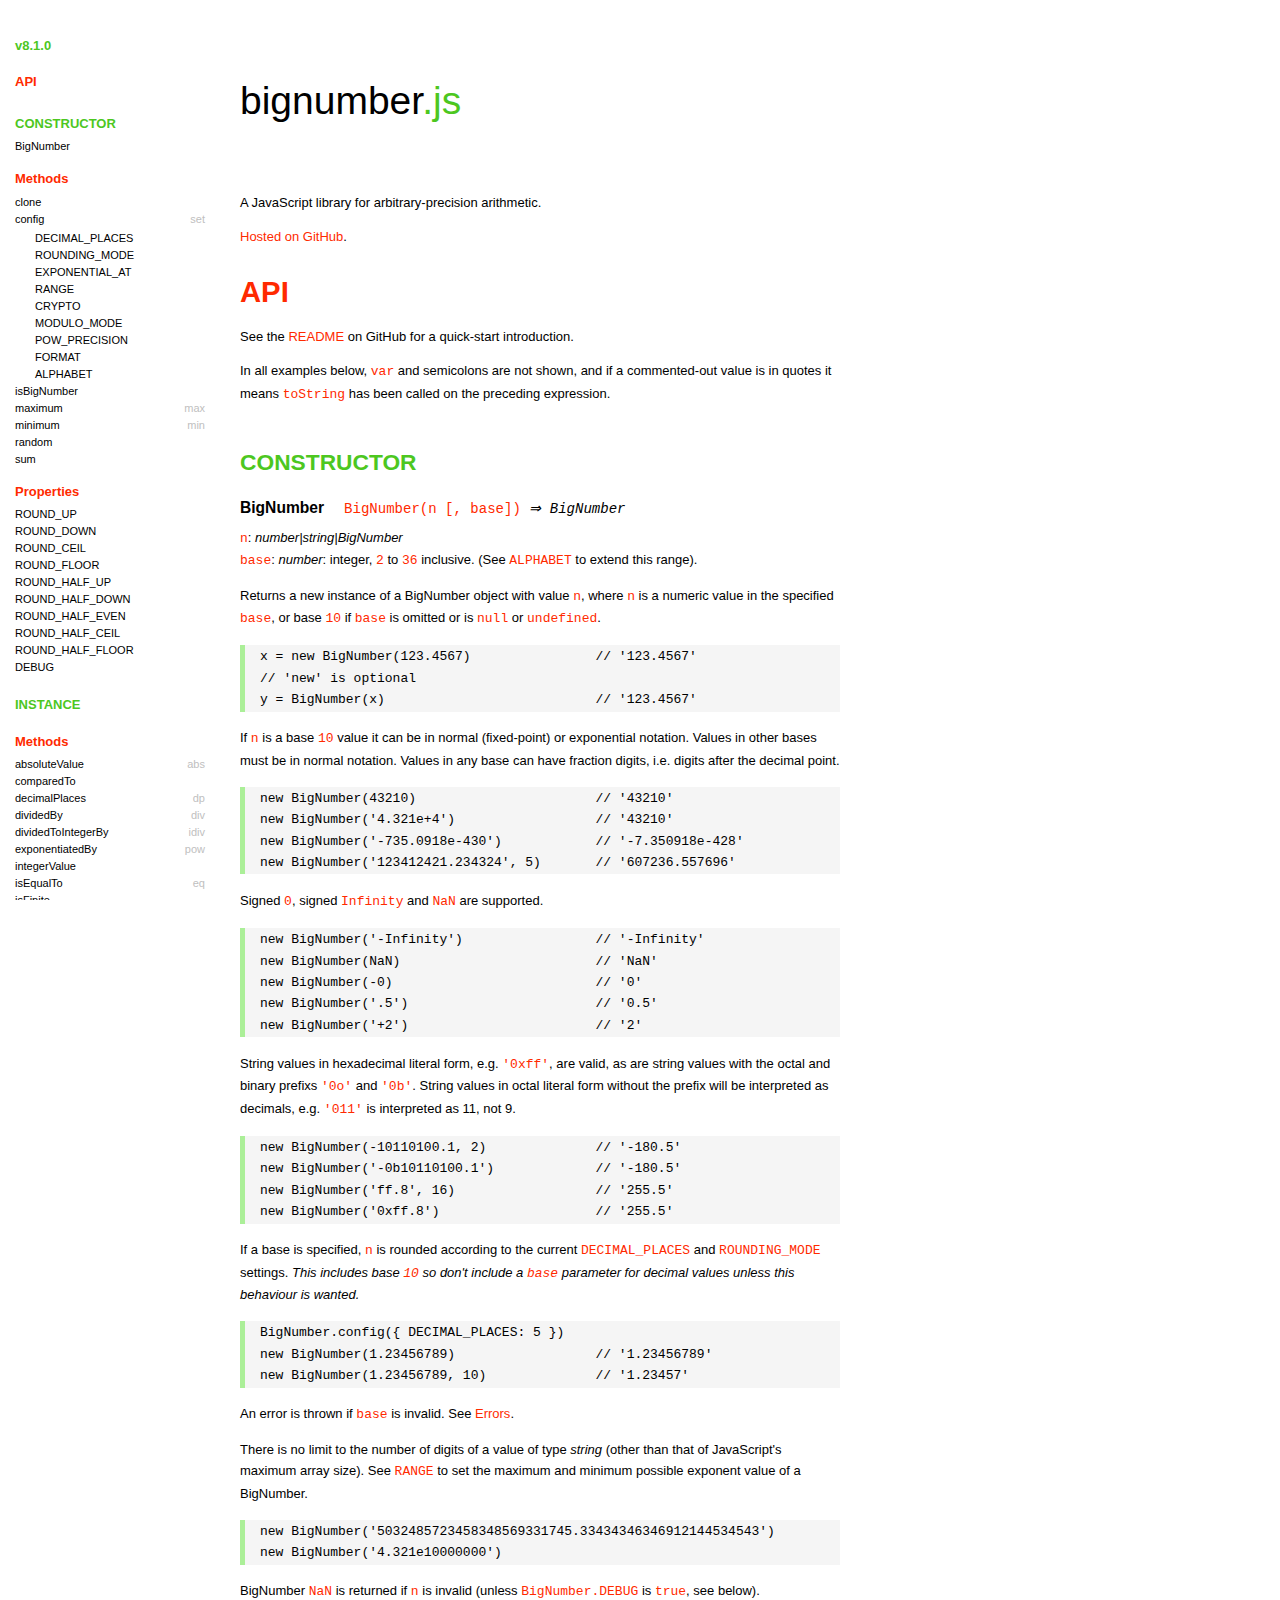
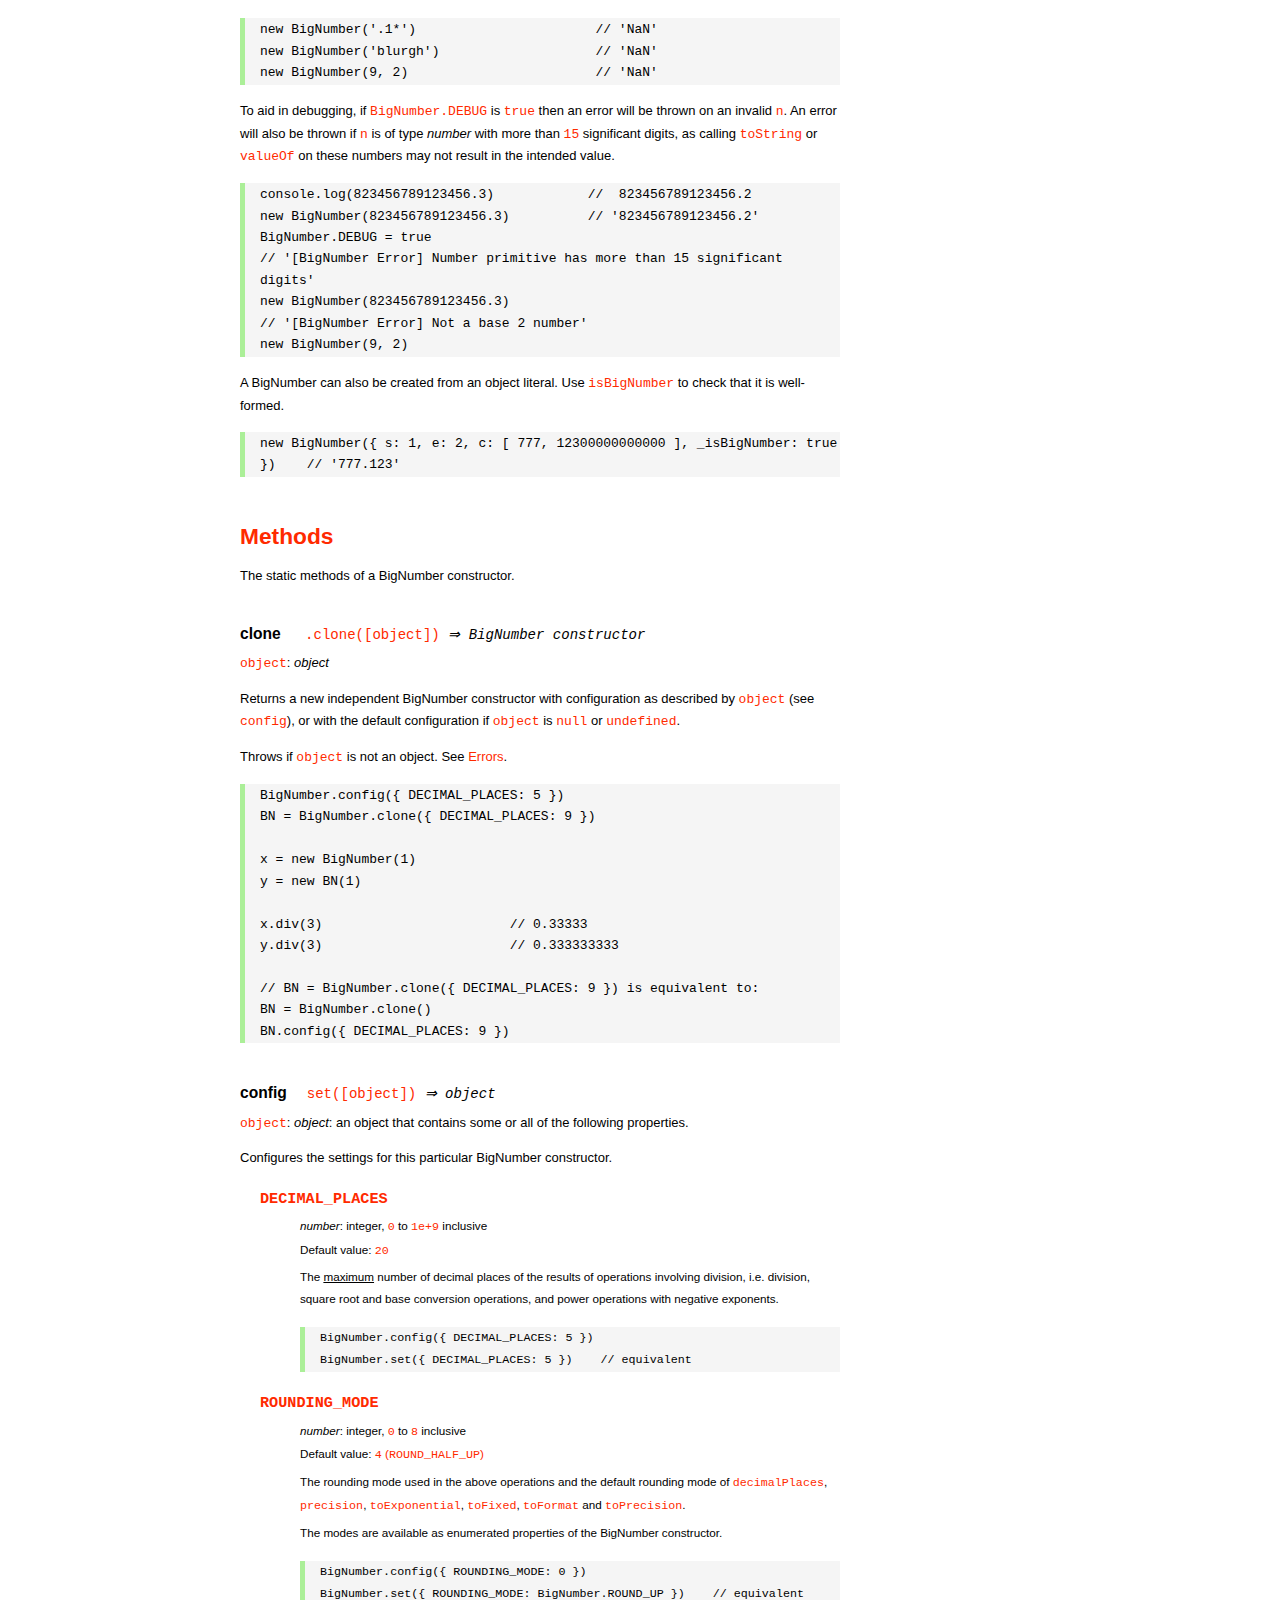
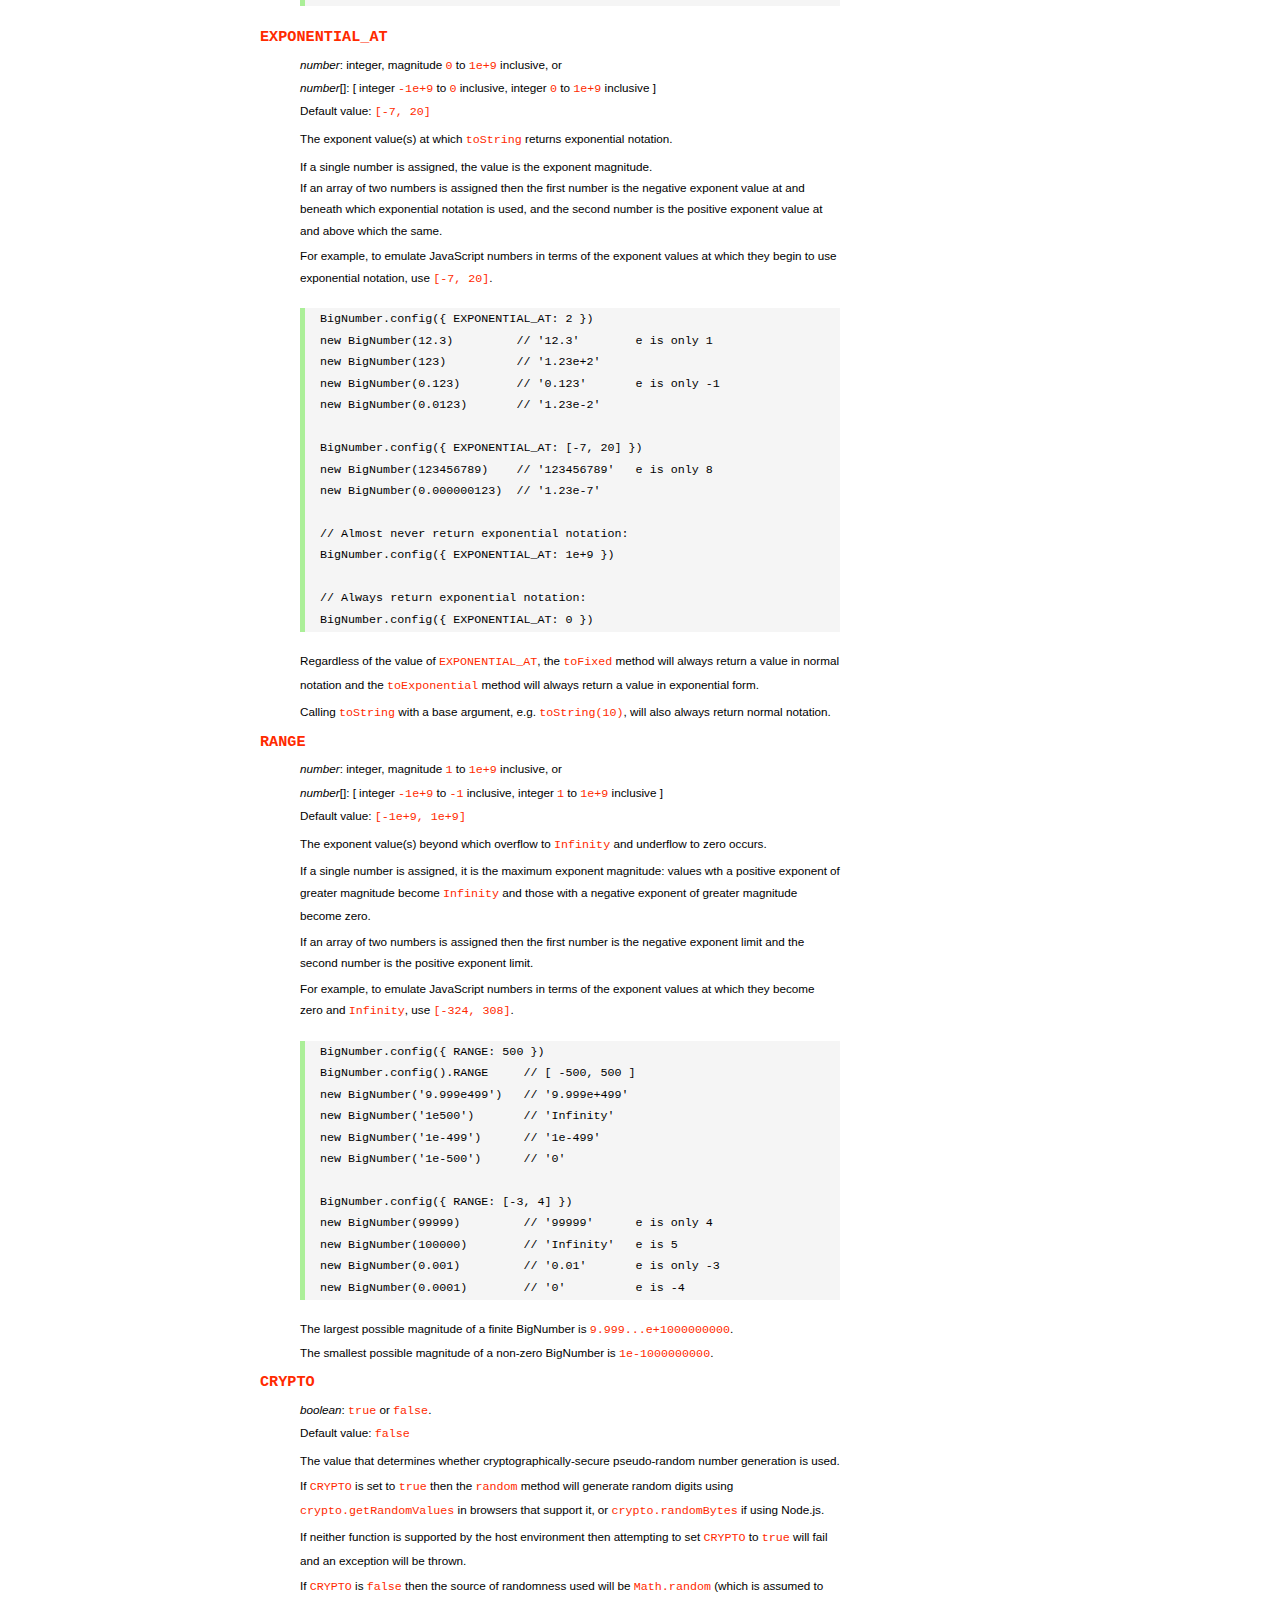
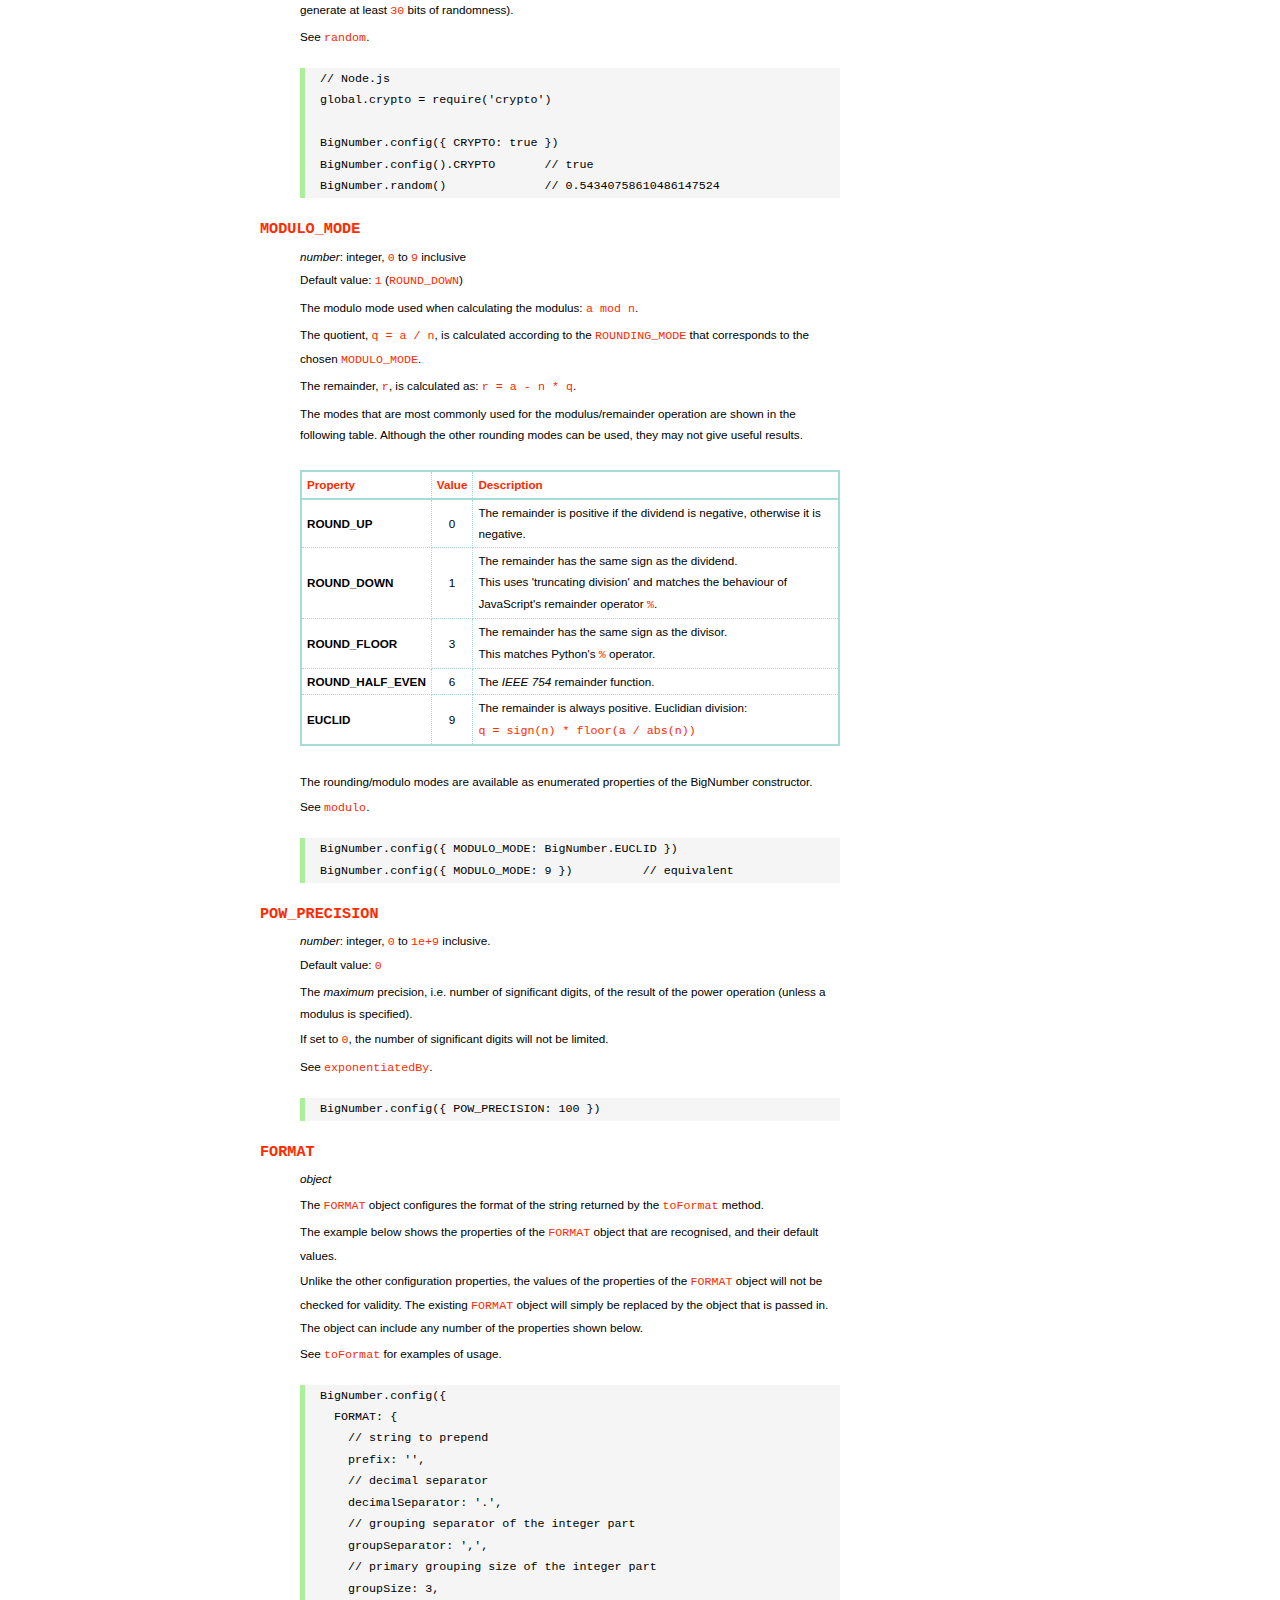
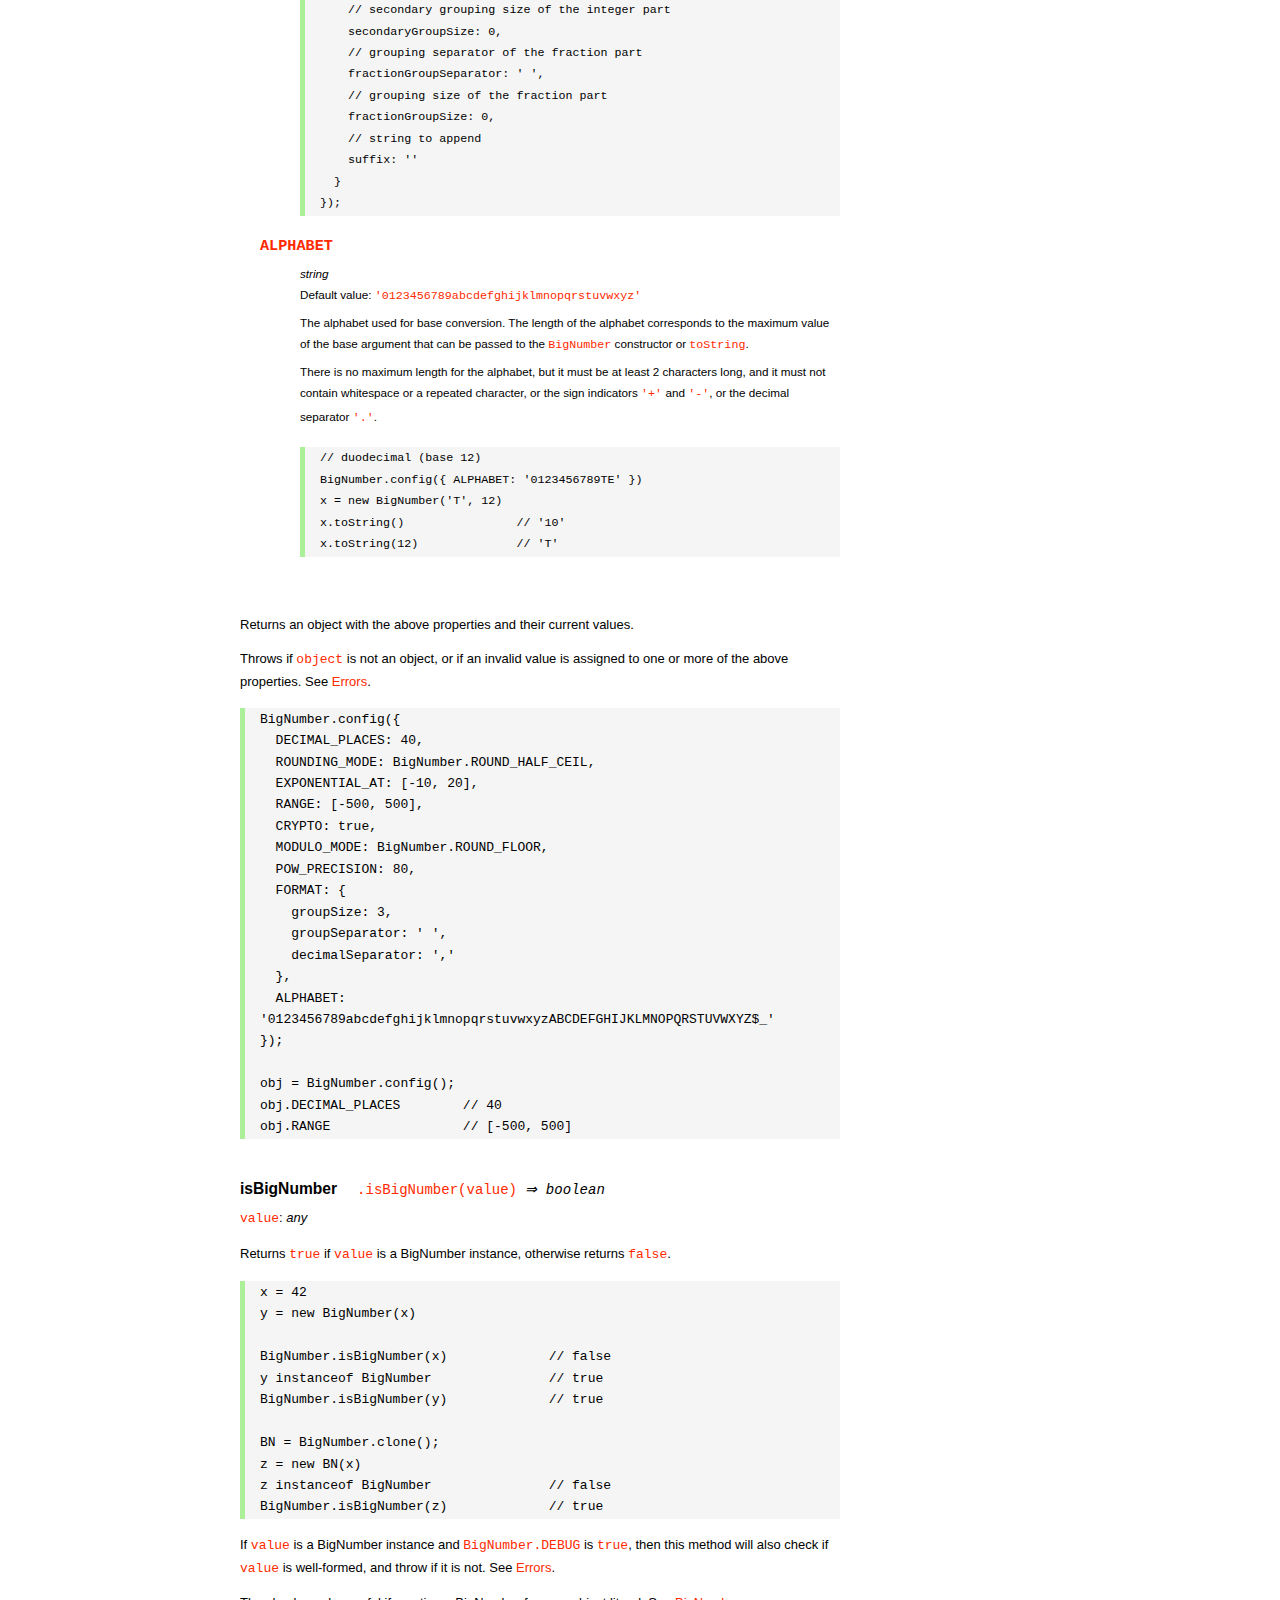
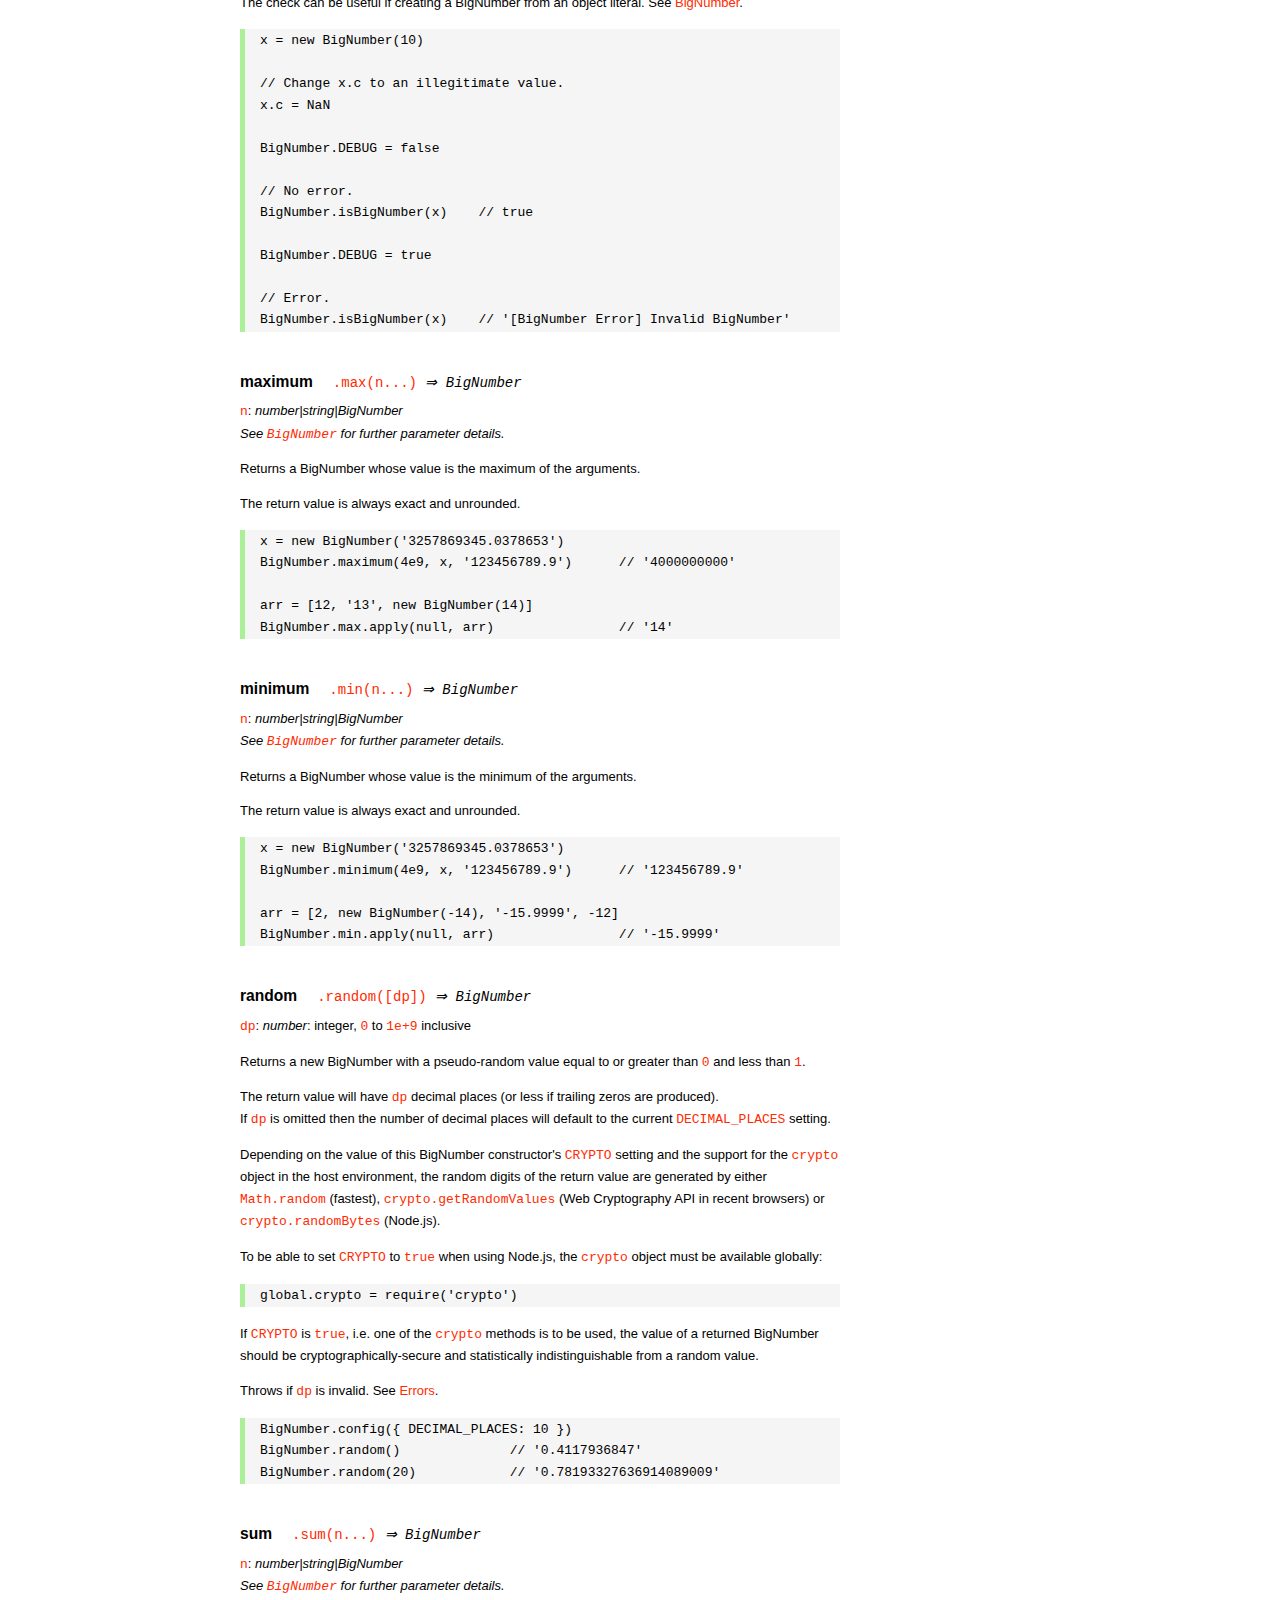
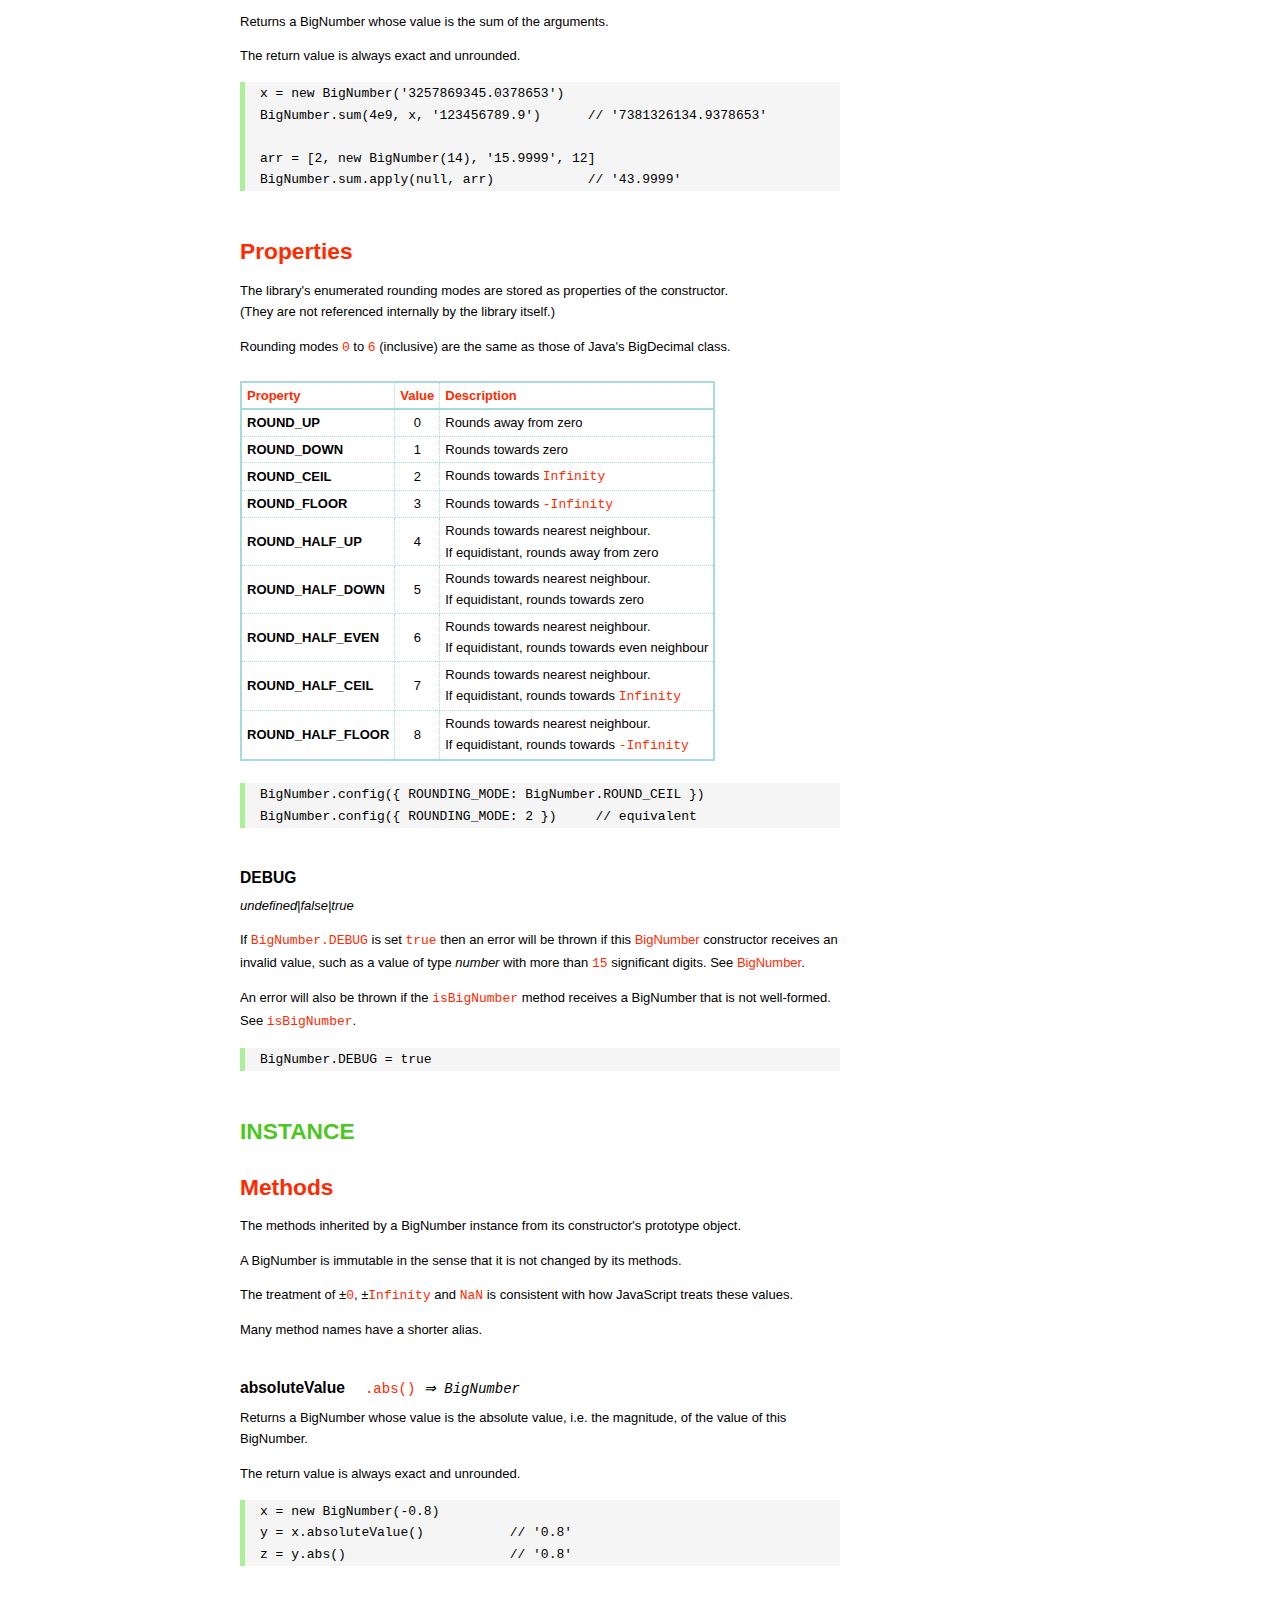
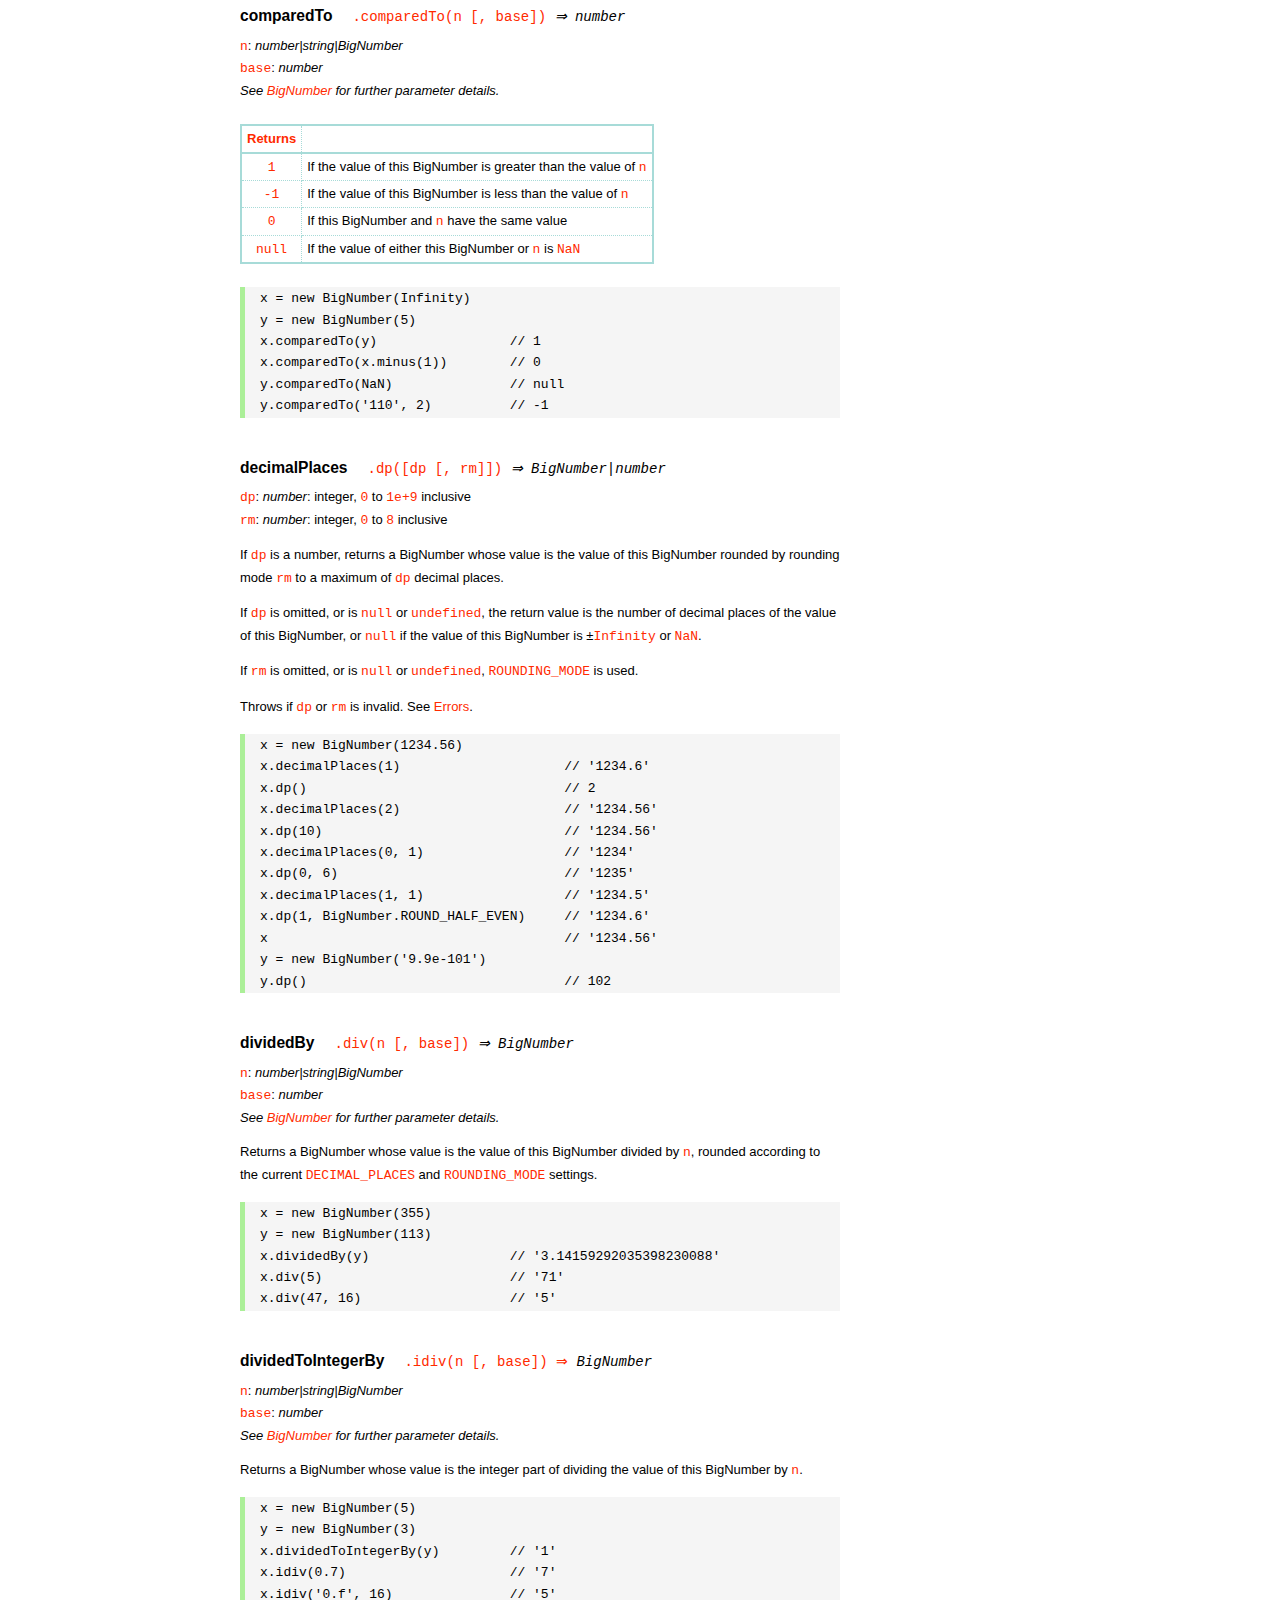
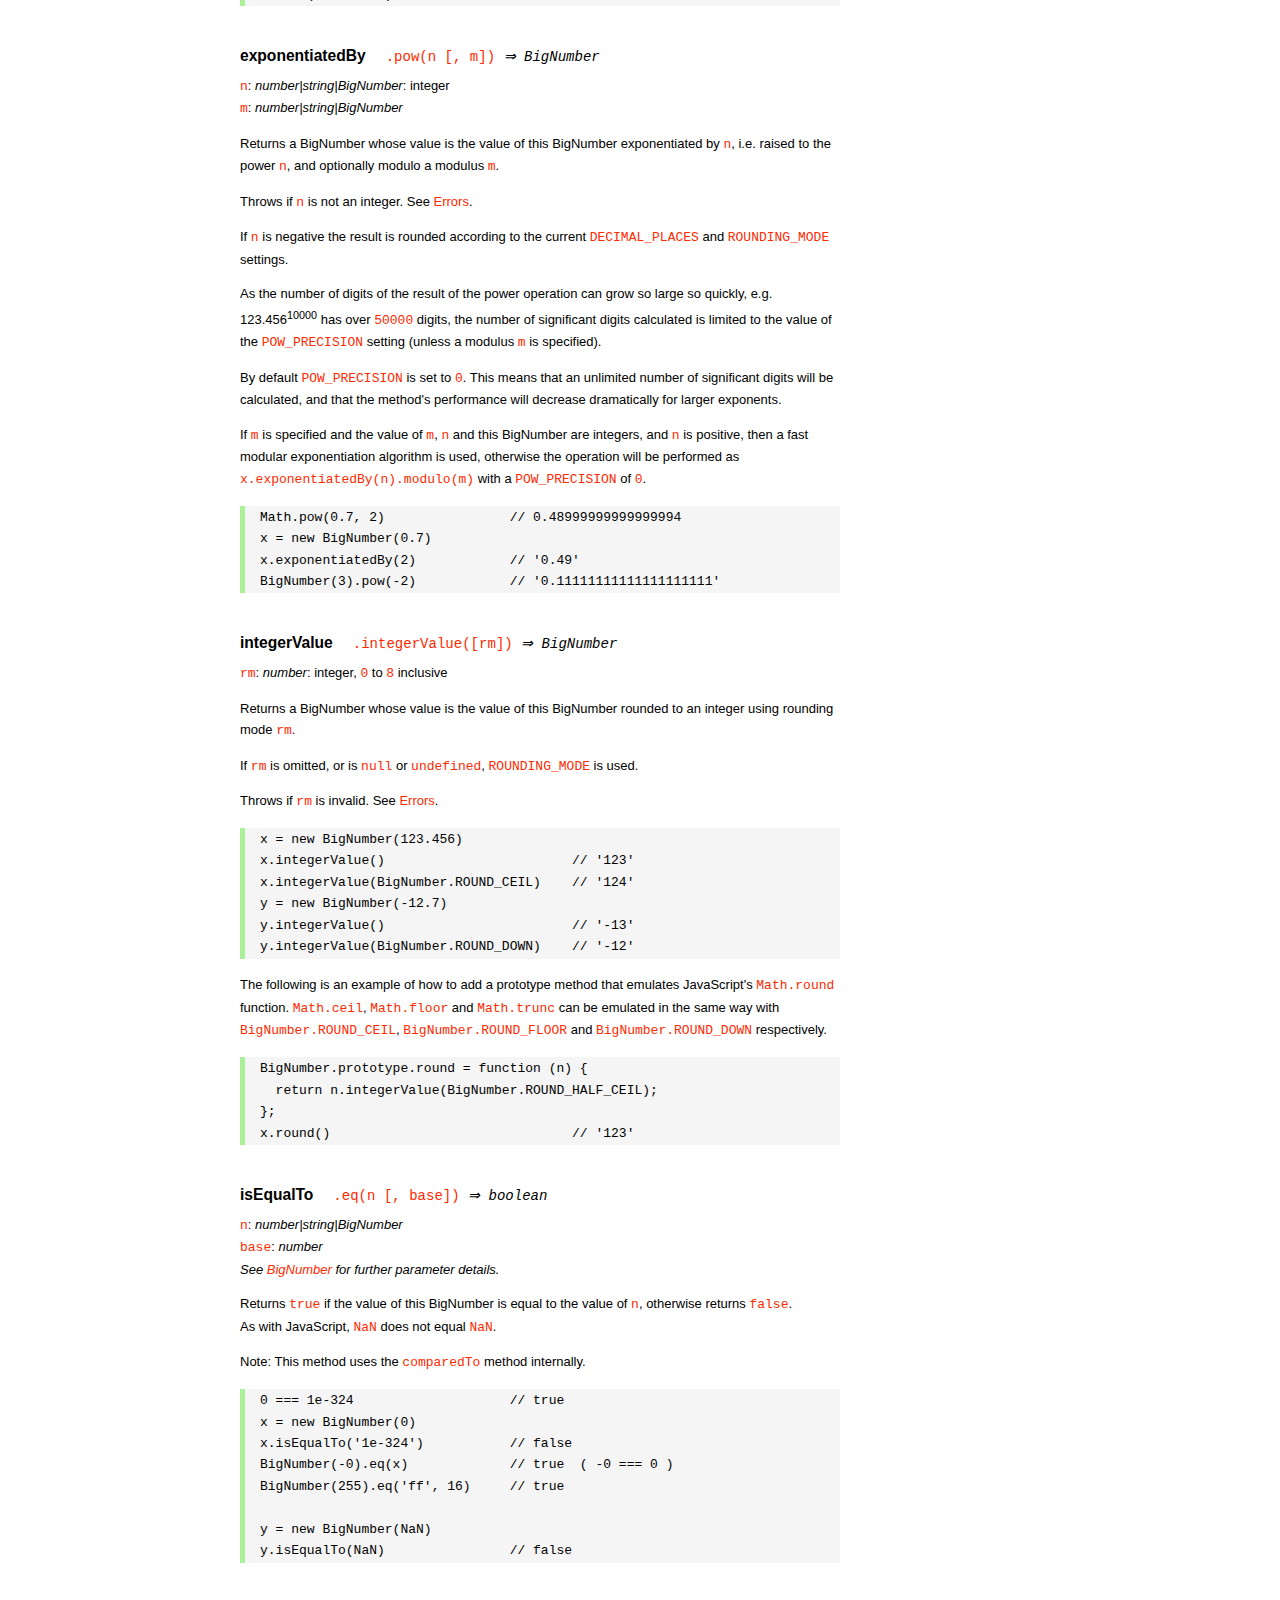
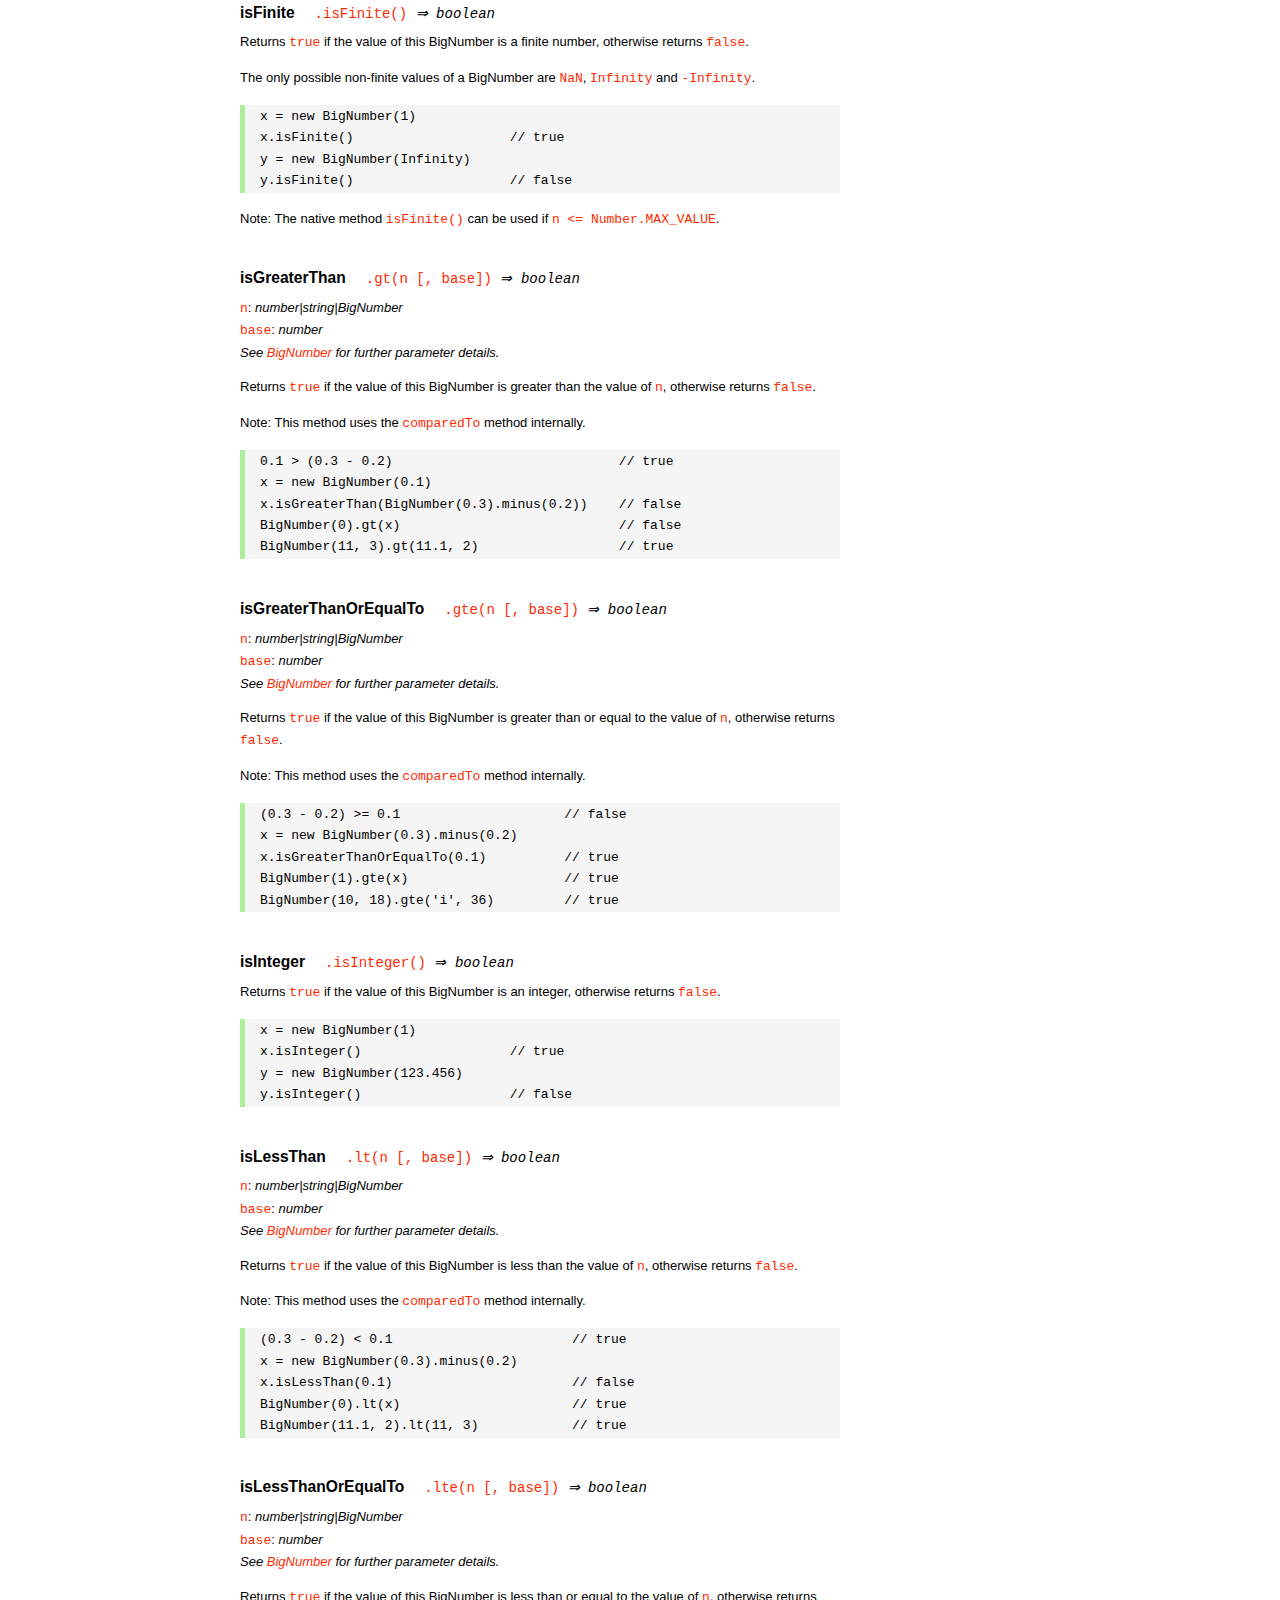
<file: SERWER/node_modules/bignumber.js/doc/API.html>
<!DOCTYPE HTML>
<html>
<head>
<meta charset="utf-8">
<meta http-equiv="X-UA-Compatible" content="IE=edge">
<meta name="Author" content="M Mclaughlin">
<title>bignumber.js API</title>
<style>
html{font-size:100%}
body{background:#fff;font-family:"Helvetica Neue",Helvetica,Arial,sans-serif;font-size:13px;
  line-height:1.65em;min-height:100%;margin:0}
body,i{color:#000}
.nav{background:#fff;position:fixed;top:0;bottom:0;left:0;width:200px;overflow-y:auto;
  padding:15px 0 30px 15px}
div.container{width:600px;margin:50px 0 50px 240px}
p{margin:0 0 1em;width:600px}
pre,ul{margin:1em 0}
h1,h2,h3,h4,h5{margin:0;padding:1.5em 0 0}
h1,h2{padding:.75em 0}
h1{font:400 3em Verdana,sans-serif;color:#000;margin-bottom:1em}
h2{font-size:2.25em;color:#ff2a00}
h3{font-size:1.75em;color:#4dc71f}
h4{font-size:1.75em;color:#ff2a00;padding-bottom:.75em}
h5{font-size:1.2em;margin-bottom:.4em}
h6{font-size:1.1em;margin-bottom:0.8em;padding:0.5em 0}
dd{padding-top:.35em}
dt{padding-top:.5em}
b{font-weight:700}
dt b{font-size:1.3em}
a,a:visited{color:#ff2a00;text-decoration:none}
a:active,a:hover{outline:0;text-decoration:underline}
.nav a,.nav b,.nav a:visited{display:block;color:#ff2a00;font-weight:700; margin-top:15px}
.nav b{color:#4dc71f;margin-top:20px;cursor:default;width:auto}
ul{list-style-type:none;padding:0 0 0 20px}
.nav ul{line-height:14px;padding-left:0;margin:5px 0 0}
.nav ul a,.nav ul a:visited,span{display:inline;color:#000;font-family:Verdana,Geneva,sans-serif;
  font-size:11px;font-weight:400;margin:0}
.inset,ul.inset{margin-left:20px}
.inset{font-size:.9em}
.nav li{width:auto;margin:0 0 3px}
.alias{font-style:italic;margin-left:20px}
table{border-collapse:collapse;border-spacing:0;border:2px solid #a7dbd8;margin:1.75em 0;padding:0}
td,th{text-align:left;margin:0;padding:2px 5px;border:1px dotted #a7dbd8}
th{border-top:2px solid #a7dbd8;border-bottom:2px solid #a7dbd8;color:#ff2a00}
code,pre{font-family:Consolas, monaco, monospace;font-weight:400}
pre{background:#f5f5f5;white-space:pre-wrap;word-wrap:break-word;border-left:5px solid #abef98;
  padding:1px 0 1px 15px;margin:1.2em 0}
code,.nav-title{color:#ff2a00}
.end{margin-bottom:25px}
.centre{text-align:center}
.error-table{font-size:13px;width:100%}
#faq{margin:3em 0 0}
li span{float:right;margin-right:10px;color:#c0c0c0}
#js{font:inherit;color:#4dc71f}
</style>
</head>
<body>

  <div class="nav">

    <b>v8.1.0</b>

	<a class='nav-title' href="#">API</a>

    <b> CONSTRUCTOR </b>
    <ul>
      <li><a href="#bignumber">BigNumber</a></li>
    </ul>

    <a href="#methods">Methods</a>
    <ul>
      <li><a href="#clone">clone</a></li>
      <li><a href="#config" >config</a><span>set</span></li>
      <li>
        <ul class="inset">
          <li><a href="#decimal-places">DECIMAL_PLACES</a></li>
          <li><a href="#rounding-mode" >ROUNDING_MODE</a></li>
          <li><a href="#exponential-at">EXPONENTIAL_AT</a></li>
          <li><a href="#range"         >RANGE</a></li>
          <li><a href="#crypto"        >CRYPTO</a></li>
          <li><a href="#modulo-mode"   >MODULO_MODE</a></li>
          <li><a href="#pow-precision" >POW_PRECISION</a></li>
          <li><a href="#format"        >FORMAT</a></li>
          <li><a href="#alphabet"      >ALPHABET</a></li>
        </ul>
      </li>
      <li><a href="#isBigNumber">isBigNumber</a></li>
      <li><a href="#max"        >maximum</a><span>max</span></li>
      <li><a href="#min"        >minimum</a><span>min</span></li>
      <li><a href="#random"     >random</a></li>
      <li><a href="#sum"        >sum</a></li>
    </ul>

    <a href="#constructor-properties">Properties</a>
    <ul>
      <li><a href="#round-up"        >ROUND_UP</a></li>
      <li><a href="#round-down"      >ROUND_DOWN</a></li>
      <li><a href="#round-ceil"      >ROUND_CEIL</a></li>
      <li><a href="#round-floor"     >ROUND_FLOOR</a></li>
      <li><a href="#round-half-up"   >ROUND_HALF_UP</a></li>
      <li><a href="#round-half-down" >ROUND_HALF_DOWN</a></li>
      <li><a href="#round-half-even" >ROUND_HALF_EVEN</a></li>
      <li><a href="#round-half-ceil" >ROUND_HALF_CEIL</a></li>
      <li><a href="#round-half-floor">ROUND_HALF_FLOOR</a></li>
      <li><a href="#debug"           >DEBUG</a></li>
    </ul>

    <b> INSTANCE </b>

    <a href="#prototype-methods">Methods</a>
    <ul>
      <li><a href="#abs"    >absoluteValue         </a><span>abs</span>  </li>
      <li><a href="#cmp"    >comparedTo            </a>                  </li>
      <li><a href="#dp"     >decimalPlaces         </a><span>dp</span>   </li>
      <li><a href="#div"    >dividedBy             </a><span>div</span>  </li>
      <li><a href="#divInt" >dividedToIntegerBy    </a><span>idiv</span> </li>
      <li><a href="#pow"    >exponentiatedBy       </a><span>pow</span>  </li>
      <li><a href="#int"    >integerValue          </a>                  </li>
      <li><a href="#eq"     >isEqualTo             </a><span>eq</span>   </li>
      <li><a href="#isF"    >isFinite              </a>                  </li>
      <li><a href="#gt"     >isGreaterThan         </a><span>gt</span>   </li>
      <li><a href="#gte"    >isGreaterThanOrEqualTo</a><span>gte</span>  </li>
      <li><a href="#isInt"  >isInteger             </a>                  </li>
      <li><a href="#lt"     >isLessThan            </a><span>lt</span>   </li>
      <li><a href="#lte"    >isLessThanOrEqualTo   </a><span>lte</span>  </li>
      <li><a href="#isNaN"  >isNaN                 </a>                  </li>
      <li><a href="#isNeg"  >isNegative            </a>                  </li>
      <li><a href="#isPos"  >isPositive            </a>                  </li>
      <li><a href="#isZ"    >isZero                </a>                  </li>
      <li><a href="#minus"  >minus                 </a>                  </li>
      <li><a href="#mod"    >modulo                </a><span>mod</span>  </li>
      <li><a href="#times"  >multipliedBy          </a><span>times</span></li>
      <li><a href="#neg"    >negated               </a>                  </li>
      <li><a href="#plus"   >plus                  </a>                  </li>
      <li><a href="#sd"     >precision             </a><span>sd</span>   </li>
      <li><a href="#shift"  >shiftedBy             </a>                  </li>
      <li><a href="#sqrt"   >squareRoot            </a><span>sqrt</span> </li>
      <li><a href="#toE"    >toExponential         </a>                  </li>
      <li><a href="#toFix"  >toFixed               </a>                  </li>
      <li><a href="#toFor"  >toFormat              </a>                  </li>
      <li><a href="#toFr"   >toFraction            </a>                  </li>
      <li><a href="#toJSON" >toJSON                </a>                  </li>
      <li><a href="#toN"    >toNumber              </a>                  </li>
      <li><a href="#toP"    >toPrecision           </a>                  </li>
      <li><a href="#toS"    >toString              </a>                  </li>
      <li><a href="#valueOf">valueOf               </a>                  </li>
    </ul>

    <a href="#instance-properties">Properties</a>
    <ul>
      <li><a href="#coefficient">c: coefficient</a></li>
      <li><a href="#exponent"   >e: exponent</a></li>
      <li><a href="#sign"       >s: sign</a></li>
    </ul>

    <a href="#zero-nan-infinity">Zero, NaN &amp; Infinity</a>
    <a href="#Errors">Errors</a>
    <a href="#type-coercion">Type coercion</a>
    <a class='end' href="#faq">FAQ</a>

  </div>

  <div class="container">

    <h1>bignumber<span id='js'>.js</span></h1>

    <p>A JavaScript library for arbitrary-precision arithmetic.</p>
    <p><a href="https://github.com/MikeMcl/bignumber.js">Hosted on GitHub</a>. </p>

    <h2>API</h2>

    <p>
      See the <a href='https://github.com/MikeMcl/bignumber.js'>README</a> on GitHub for a
      quick-start introduction.
    </p>
    <p>
      In all examples below, <code>var</code> and semicolons are not shown, and if a commented-out
      value is in quotes it means <code>toString</code> has been called on the preceding expression.
    </p>


    <h3>CONSTRUCTOR</h3>


    <h5 id="bignumber">
      BigNumber<code class='inset'>BigNumber(n [, base]) <i>&rArr; BigNumber</i></code>
    </h5>
    <p>
      <code>n</code>: <i>number|string|BigNumber</i><br />
      <code>base</code>: <i>number</i>: integer, <code>2</code> to <code>36</code> inclusive. (See
      <a href='#alphabet'><code>ALPHABET</code></a> to extend this range).
    </p>
    <p>
      Returns a new instance of a BigNumber object with value <code>n</code>, where <code>n</code>
      is a numeric value in the specified <code>base</code>, or base <code>10</code> if
      <code>base</code> is omitted or is <code>null</code> or <code>undefined</code>.
    </p>
    <pre>
x = new BigNumber(123.4567)                // '123.4567'
// 'new' is optional
y = BigNumber(x)                           // '123.4567'</pre>
    <p>
      If <code>n</code> is a base <code>10</code> value it can be in normal (fixed-point) or
      exponential notation. Values in other bases must be in normal notation. Values in any base can
      have fraction digits, i.e. digits after the decimal point.
    </p>
    <pre>
new BigNumber(43210)                       // '43210'
new BigNumber('4.321e+4')                  // '43210'
new BigNumber('-735.0918e-430')            // '-7.350918e-428'
new BigNumber('123412421.234324', 5)       // '607236.557696'</pre>
    <p>
      Signed <code>0</code>, signed <code>Infinity</code> and <code>NaN</code> are supported.
    </p>
    <pre>
new BigNumber('-Infinity')                 // '-Infinity'
new BigNumber(NaN)                         // 'NaN'
new BigNumber(-0)                          // '0'
new BigNumber('.5')                        // '0.5'
new BigNumber('+2')                        // '2'</pre>
    <p>
      String values in hexadecimal literal form, e.g. <code>'0xff'</code>, are valid, as are
      string values with the octal and binary prefixs <code>'0o'</code> and <code>'0b'</code>.
      String values in octal literal form without the prefix will be interpreted as
      decimals, e.g. <code>'011'</code> is interpreted as 11, not 9.
    </p>
    <pre>
new BigNumber(-10110100.1, 2)              // '-180.5'
new BigNumber('-0b10110100.1')             // '-180.5'
new BigNumber('ff.8', 16)                  // '255.5'
new BigNumber('0xff.8')                    // '255.5'</pre>
    <p>
      If a base is specified, <code>n</code> is rounded according to the current
      <a href='#decimal-places'><code>DECIMAL_PLACES</code></a> and
      <a href='#rounding-mode'><code>ROUNDING_MODE</code></a> settings. <em>This includes base
      <code>10</code> so don't include a <code>base</code> parameter for decimal values unless
      this behaviour is wanted.</em>
    </p>
    <pre>BigNumber.config({ DECIMAL_PLACES: 5 })
new BigNumber(1.23456789)                  // '1.23456789'
new BigNumber(1.23456789, 10)              // '1.23457'</pre>
    <p>An error is thrown if <code>base</code> is invalid. See <a href='#Errors'>Errors</a>.</p>
    <p>
      There is no limit to the number of digits of a value of type <em>string</em> (other than
      that of JavaScript's maximum array size). See <a href='#range'><code>RANGE</code></a> to set
      the maximum and minimum possible exponent value of a BigNumber.
    </p>
    <pre>
new BigNumber('5032485723458348569331745.33434346346912144534543')
new BigNumber('4.321e10000000')</pre>
    <p>BigNumber <code>NaN</code> is returned if <code>n</code> is invalid
    (unless <code>BigNumber.DEBUG</code> is <code>true</code>, see below).</p>
    <pre>
new BigNumber('.1*')                       // 'NaN'
new BigNumber('blurgh')                    // 'NaN'
new BigNumber(9, 2)                        // 'NaN'</pre>
    <p>
      To aid in debugging, if <code>BigNumber.DEBUG</code> is <code>true</code> then an error will
      be thrown on an invalid <code>n</code>. An error will also be thrown if <code>n</code> is of
      type <em>number</em> with more than <code>15</code> significant digits, as calling
      <code><a href='#toS'>toString</a></code> or <code><a href='#valueOf'>valueOf</a></code> on
      these numbers may not result in the intended value.
    </p>
      <pre>
console.log(823456789123456.3)            //  823456789123456.2
new BigNumber(823456789123456.3)          // '823456789123456.2'
BigNumber.DEBUG = true
// '[BigNumber Error] Number primitive has more than 15 significant digits'
new BigNumber(823456789123456.3)
// '[BigNumber Error] Not a base 2 number'
new BigNumber(9, 2)</pre>
    <p>
      A BigNumber can also be created from an object literal.
      Use <code><a href='#isBigNumber'>isBigNumber</a></code> to check that it is well-formed.
    </p>
    <pre>new BigNumber({ s: 1, e: 2, c: [ 777, 12300000000000 ], _isBigNumber: true })    // '777.123'</pre>




    <h4 id="methods">Methods</h4>
     <p>The static methods of a BigNumber constructor.</p>




    <h5 id="clone">clone
      <code class='inset'>.clone([object]) <i>&rArr; BigNumber constructor</i></code>
    </h5>
    <p><code>object</code>: <i>object</i></p>
    <p>
      Returns a new independent BigNumber constructor with configuration as described by
      <code>object</code> (see <a href='#config'><code>config</code></a>), or with the default
      configuration if <code>object</code> is <code>null</code> or <code>undefined</code>.
    </p>
    <p>
      Throws if <code>object</code> is not an object. See <a href='#Errors'>Errors</a>.
    </p>
    <pre>BigNumber.config({ DECIMAL_PLACES: 5 })
BN = BigNumber.clone({ DECIMAL_PLACES: 9 })

x = new BigNumber(1)
y = new BN(1)

x.div(3)                        // 0.33333
y.div(3)                        // 0.333333333

// BN = BigNumber.clone({ DECIMAL_PLACES: 9 }) is equivalent to:
BN = BigNumber.clone()
BN.config({ DECIMAL_PLACES: 9 })</pre>



    <h5 id="config">config<code class='inset'>set([object]) <i>&rArr; object</i></code></h5>
    <p>
      <code>object</code>: <i>object</i>: an object that contains some or all of the following
      properties.
    </p>
    <p>Configures the settings for this particular BigNumber constructor.</p>

    <dl class='inset'>
      <dt id="decimal-places"><code><b>DECIMAL_PLACES</b></code></dt>
      <dd>
        <i>number</i>: integer, <code>0</code> to <code>1e+9</code> inclusive<br />
        Default value: <code>20</code>
      </dd>
      <dd>
        The <u>maximum</u> number of decimal places of the results of operations involving
        division, i.e. division, square root and base conversion operations, and power
        operations with negative exponents.<br />
      </dd>
      <dd>
      <pre>BigNumber.config({ DECIMAL_PLACES: 5 })
BigNumber.set({ DECIMAL_PLACES: 5 })    // equivalent</pre>
      </dd>



      <dt id="rounding-mode"><code><b>ROUNDING_MODE</b></code></dt>
      <dd>
        <i>number</i>: integer, <code>0</code> to <code>8</code> inclusive<br />
        Default value: <code>4</code> <a href="#round-half-up">(<code>ROUND_HALF_UP</code>)</a>
      </dd>
      <dd>
        The rounding mode used in the above operations and the default rounding mode of
        <a href='#dp'><code>decimalPlaces</code></a>,
        <a href='#sd'><code>precision</code></a>,
        <a href='#toE'><code>toExponential</code></a>,
        <a href='#toFix'><code>toFixed</code></a>,
        <a href='#toFor'><code>toFormat</code></a> and
        <a href='#toP'><code>toPrecision</code></a>.
      </dd>
      <dd>The modes are available as enumerated properties of the BigNumber constructor.</dd>
       <dd>
      <pre>BigNumber.config({ ROUNDING_MODE: 0 })
BigNumber.set({ ROUNDING_MODE: BigNumber.ROUND_UP })    // equivalent</pre>
        </dd>



      <dt id="exponential-at"><code><b>EXPONENTIAL_AT</b></code></dt>
      <dd>
        <i>number</i>: integer, magnitude <code>0</code> to <code>1e+9</code> inclusive, or
        <br />
        <i>number</i>[]: [ integer <code>-1e+9</code> to <code>0</code> inclusive, integer
        <code>0</code> to <code>1e+9</code> inclusive ]<br />
        Default value: <code>[-7, 20]</code>
      </dd>
      <dd>
        The exponent value(s) at which <code>toString</code> returns exponential notation.
      </dd>
      <dd>
        If a single number is assigned, the value is the exponent magnitude.<br />
        If an array of two numbers is assigned then the first number is the negative exponent
        value at and beneath which exponential notation is used, and the second number is the
        positive exponent value at and above which the same.
      </dd>
      <dd>
        For example, to emulate JavaScript numbers in terms of the exponent values at which they
        begin to use exponential notation, use <code>[-7, 20]</code>.
      </dd>
      <dd>
      <pre>BigNumber.config({ EXPONENTIAL_AT: 2 })
new BigNumber(12.3)         // '12.3'        e is only 1
new BigNumber(123)          // '1.23e+2'
new BigNumber(0.123)        // '0.123'       e is only -1
new BigNumber(0.0123)       // '1.23e-2'

BigNumber.config({ EXPONENTIAL_AT: [-7, 20] })
new BigNumber(123456789)    // '123456789'   e is only 8
new BigNumber(0.000000123)  // '1.23e-7'

// Almost never return exponential notation:
BigNumber.config({ EXPONENTIAL_AT: 1e+9 })

// Always return exponential notation:
BigNumber.config({ EXPONENTIAL_AT: 0 })</pre>
      </dd>
      <dd>
        Regardless of the value of <code>EXPONENTIAL_AT</code>, the <code>toFixed</code> method
        will always return a value in normal notation and the <code>toExponential</code> method
        will always return a value in exponential form.
      </dd>
      <dd>
        Calling <code>toString</code> with a base argument, e.g. <code>toString(10)</code>, will
        also always return normal notation.
      </dd>



      <dt id="range"><code><b>RANGE</b></code></dt>
      <dd>
        <i>number</i>: integer, magnitude <code>1</code> to <code>1e+9</code> inclusive, or
        <br />
        <i>number</i>[]: [ integer <code>-1e+9</code> to <code>-1</code> inclusive, integer
        <code>1</code> to <code>1e+9</code> inclusive ]<br />
        Default value: <code>[-1e+9, 1e+9]</code>
      </dd>
      <dd>
        The exponent value(s) beyond which overflow to <code>Infinity</code> and underflow to
        zero occurs.
      </dd>
      <dd>
        If a single number is assigned, it is the maximum exponent magnitude: values wth a
        positive exponent of greater magnitude become <code>Infinity</code> and those with a
        negative exponent of greater magnitude become zero.
      <dd>
        If an array of two numbers is assigned then the first number is the negative exponent
        limit and the second number is the positive exponent limit.
      </dd>
      <dd>
        For example, to emulate JavaScript numbers in terms of the exponent values at which they
        become zero and <code>Infinity</code>, use <code>[-324, 308]</code>.
      </dd>
      <dd>
      <pre>BigNumber.config({ RANGE: 500 })
BigNumber.config().RANGE     // [ -500, 500 ]
new BigNumber('9.999e499')   // '9.999e+499'
new BigNumber('1e500')       // 'Infinity'
new BigNumber('1e-499')      // '1e-499'
new BigNumber('1e-500')      // '0'

BigNumber.config({ RANGE: [-3, 4] })
new BigNumber(99999)         // '99999'      e is only 4
new BigNumber(100000)        // 'Infinity'   e is 5
new BigNumber(0.001)         // '0.01'       e is only -3
new BigNumber(0.0001)        // '0'          e is -4</pre>
      </dd>
      <dd>
        The largest possible magnitude of a finite BigNumber is
        <code>9.999...e+1000000000</code>.<br />
        The smallest possible magnitude of a non-zero BigNumber is <code>1e-1000000000</code>.
      </dd>



      <dt id="crypto"><code><b>CRYPTO</b></code></dt>
      <dd>
        <i>boolean</i>: <code>true</code> or <code>false</code>.<br />
        Default value: <code>false</code>
      </dd>
      <dd>
        The value that determines whether cryptographically-secure pseudo-random number
        generation is used.
      </dd>
      <dd>
        If <code>CRYPTO</code> is set to <code>true</code> then the
        <a href='#random'><code>random</code></a> method will generate random digits using
        <code>crypto.getRandomValues</code> in browsers that support it, or
        <code>crypto.randomBytes</code> if using Node.js.
      </dd>
      <dd>
        If neither function is supported by the host environment then attempting to set
        <code>CRYPTO</code> to <code>true</code> will fail and an exception will be thrown.
      </dd>
      <dd>
        If <code>CRYPTO</code> is <code>false</code> then the source of randomness used will be
        <code>Math.random</code> (which is assumed to generate at least <code>30</code> bits of
        randomness).
      </dd>
      <dd>See <a href='#random'><code>random</code></a>.</dd>
      <dd>
      <pre>
// Node.js
global.crypto = require('crypto')

BigNumber.config({ CRYPTO: true })
BigNumber.config().CRYPTO       // true
BigNumber.random()              // 0.54340758610486147524</pre>
      </dd>



      <dt id="modulo-mode"><code><b>MODULO_MODE</b></code></dt>
      <dd>
        <i>number</i>: integer, <code>0</code> to <code>9</code> inclusive<br />
        Default value: <code>1</code> (<a href="#round-down"><code>ROUND_DOWN</code></a>)
      </dd>
      <dd>The modulo mode used when calculating the modulus: <code>a mod n</code>.</dd>
      <dd>
        The quotient, <code>q = a / n</code>, is calculated according to the
        <a href='#rounding-mode'><code>ROUNDING_MODE</code></a> that corresponds to the chosen
        <code>MODULO_MODE</code>.
      </dd>
      <dd>The remainder, <code>r</code>, is calculated as: <code>r = a - n * q</code>.</dd>
      <dd>
        The modes that are most commonly used for the modulus/remainder operation are shown in
        the following table. Although the other rounding modes can be used, they may not give
        useful results.
      </dd>
      <dd>
        <table>
          <tr><th>Property</th><th>Value</th><th>Description</th></tr>
          <tr>
            <td><b>ROUND_UP</b></td><td class='centre'>0</td>
            <td>
              The remainder is positive if the dividend is negative, otherwise it is negative.
            </td>
          </tr>
          <tr>
            <td><b>ROUND_DOWN</b></td><td class='centre'>1</td>
            <td>
              The remainder has the same sign as the dividend.<br />
              This uses 'truncating division' and matches the behaviour of JavaScript's
              remainder operator <code>%</code>.
            </td>
          </tr>
          <tr>
            <td><b>ROUND_FLOOR</b></td><td class='centre'>3</td>
            <td>
              The remainder has the same sign as the divisor.<br />
              This matches Python's <code>%</code> operator.
            </td>
          </tr>
          <tr>
            <td><b>ROUND_HALF_EVEN</b></td><td class='centre'>6</td>
            <td>The <i>IEEE 754</i> remainder function.</td>
          </tr>
           <tr>
             <td><b>EUCLID</b></td><td class='centre'>9</td>
             <td>
               The remainder is always positive. Euclidian division: <br />
               <code>q = sign(n) * floor(a / abs(n))</code>
             </td>
           </tr>
        </table>
      </dd>
      <dd>
        The rounding/modulo modes are available as enumerated properties of the BigNumber
        constructor.
      </dd>
      <dd>See <a href='#mod'><code>modulo</code></a>.</dd>
      <dd>
        <pre>BigNumber.config({ MODULO_MODE: BigNumber.EUCLID })
BigNumber.config({ MODULO_MODE: 9 })          // equivalent</pre>
      </dd>



      <dt id="pow-precision"><code><b>POW_PRECISION</b></code></dt>
      <dd>
        <i>number</i>: integer, <code>0</code> to <code>1e+9</code> inclusive.<br />
        Default value: <code>0</code>
      </dd>
      <dd>
        The <i>maximum</i> precision, i.e. number of significant digits, of the result of the power
        operation (unless a modulus is specified).
      </dd>
      <dd>If set to <code>0</code>, the number of significant digits will not be limited.</dd>
      <dd>See <a href='#pow'><code>exponentiatedBy</code></a>.</dd>
      <dd><pre>BigNumber.config({ POW_PRECISION: 100 })</pre></dd>



      <dt id="format"><code><b>FORMAT</b></code></dt>
      <dd><i>object</i></dd>
      <dd>
        The <code>FORMAT</code> object configures the format of the string returned by the
        <a href='#toFor'><code>toFormat</code></a> method.
      </dd>
      <dd>
        The example below shows the properties of the <code>FORMAT</code> object that are
        recognised, and their default values.
      </dd>
      <dd>
         Unlike the other configuration properties, the values of the properties of the
         <code>FORMAT</code> object will not be checked for validity. The existing
         <code>FORMAT</code> object will simply be replaced by the object that is passed in.
         The object can include any number of the properties shown below.
      </dd>
      <dd>See <a href='#toFor'><code>toFormat</code></a> for examples of usage.</dd>
      <dd>
      <pre>
BigNumber.config({
  FORMAT: {
    // string to prepend
    prefix: '',
    // decimal separator
    decimalSeparator: '.',
    // grouping separator of the integer part
    groupSeparator: ',',
    // primary grouping size of the integer part
    groupSize: 3,
    // secondary grouping size of the integer part
    secondaryGroupSize: 0,
    // grouping separator of the fraction part
    fractionGroupSeparator: ' ',
    // grouping size of the fraction part
    fractionGroupSize: 0,
    // string to append
    suffix: ''
  }
});</pre>
      </dd>



      <dt id="alphabet"><code><b>ALPHABET</b></code></dt>
      <dd>
        <i>string</i><br />
        Default value: <code>'0123456789abcdefghijklmnopqrstuvwxyz'</code>
      </dd>
      <dd>
        The alphabet used for base conversion. The length of the alphabet corresponds to the
        maximum value of the base argument that can be passed to the
        <a href='#bignumber'><code>BigNumber</code></a> constructor or
        <a href='#toS'><code>toString</code></a>.
      </dd>
      <dd>
        There is no maximum length for the alphabet, but it must be at least 2 characters long, and
        it must not contain whitespace or a repeated character, or the sign indicators
        <code>'+'</code> and <code>'-'</code>, or the decimal separator <code>'.'</code>.
      </dd>
      <dd>
        <pre>// duodecimal (base 12)
BigNumber.config({ ALPHABET: '0123456789TE' })
x = new BigNumber('T', 12)
x.toString()                // '10'
x.toString(12)              // 'T'</pre>
      </dd>



    </dl>
    <br /><br />
    <p>Returns an object with the above properties and their current values.</p>
    <p>
      Throws if <code>object</code> is not an object, or if an invalid value is assigned to
      one or more of the above properties. See <a href='#Errors'>Errors</a>.
    </p>
    <pre>
BigNumber.config({
  DECIMAL_PLACES: 40,
  ROUNDING_MODE: BigNumber.ROUND_HALF_CEIL,
  EXPONENTIAL_AT: [-10, 20],
  RANGE: [-500, 500],
  CRYPTO: true,
  MODULO_MODE: BigNumber.ROUND_FLOOR,
  POW_PRECISION: 80,
  FORMAT: {
    groupSize: 3,
    groupSeparator: ' ',
    decimalSeparator: ','
  },
  ALPHABET: '0123456789abcdefghijklmnopqrstuvwxyzABCDEFGHIJKLMNOPQRSTUVWXYZ$_'
});

obj = BigNumber.config();
obj.DECIMAL_PLACES        // 40
obj.RANGE                 // [-500, 500]</pre>



    <h5 id="isBigNumber">
      isBigNumber<code class='inset'>.isBigNumber(value) <i>&rArr; boolean</i></code>
    </h5>
    <p><code>value</code>: <i>any</i><br /></p>
    <p>
      Returns <code>true</code> if <code>value</code> is a BigNumber instance, otherwise returns
      <code>false</code>.
    </p>
    <pre>x = 42
y = new BigNumber(x)

BigNumber.isBigNumber(x)             // false
y instanceof BigNumber               // true
BigNumber.isBigNumber(y)             // true

BN = BigNumber.clone();
z = new BN(x)
z instanceof BigNumber               // false
BigNumber.isBigNumber(z)             // true</pre>
    <p>
      If <code>value</code> is a BigNumber instance and <code>BigNumber.DEBUG</code> is <code>true</code>,
      then this method will also check if <code>value</code> is well-formed, and throw if it is not.
      See <a href='#Errors'>Errors</a>.
    </p>
    <p>
      The check can be useful if creating a BigNumber from an object literal.
      See <a href='#bignumber'>BigNumber</a>.
    </p>
    <pre>
x = new BigNumber(10)

// Change x.c to an illegitimate value.
x.c = NaN

BigNumber.DEBUG = false

// No error.
BigNumber.isBigNumber(x)    // true

BigNumber.DEBUG = true

// Error.
BigNumber.isBigNumber(x)    // '[BigNumber Error] Invalid BigNumber'</pre>



    <h5 id="max">maximum<code class='inset'>.max(n...) <i>&rArr; BigNumber</i></code></h5>
    <p>
      <code>n</code>: <i>number|string|BigNumber</i><br />
      <i>See <code><a href="#bignumber">BigNumber</a></code> for further parameter details.</i>
    </p>
    <p>
      Returns a BigNumber whose value is the maximum of the arguments.
    </p>
    <p>The return value is always exact and unrounded.</p>
    <pre>x = new BigNumber('3257869345.0378653')
BigNumber.maximum(4e9, x, '123456789.9')      // '4000000000'

arr = [12, '13', new BigNumber(14)]
BigNumber.max.apply(null, arr)                // '14'</pre>



    <h5 id="min">minimum<code class='inset'>.min(n...) <i>&rArr; BigNumber</i></code></h5>
    <p>
      <code>n</code>: <i>number|string|BigNumber</i><br />
      <i>See <code><a href="#bignumber">BigNumber</a></code> for further parameter details.</i>
    </p>
    <p>
      Returns a BigNumber whose value is the minimum of the arguments.
    </p>
    <p>The return value is always exact and unrounded.</p>
    <pre>x = new BigNumber('3257869345.0378653')
BigNumber.minimum(4e9, x, '123456789.9')      // '123456789.9'

arr = [2, new BigNumber(-14), '-15.9999', -12]
BigNumber.min.apply(null, arr)                // '-15.9999'</pre>



    <h5 id="random">
      random<code class='inset'>.random([dp]) <i>&rArr; BigNumber</i></code>
    </h5>
    <p><code>dp</code>: <i>number</i>: integer, <code>0</code> to <code>1e+9</code> inclusive</p>
    <p>
      Returns a new BigNumber with a pseudo-random value equal to or greater than <code>0</code> and
      less than <code>1</code>.
    </p>
    <p>
      The return value will have <code>dp</code> decimal places (or less if trailing zeros are
      produced).<br />
      If <code>dp</code> is omitted then the number of decimal places will default to the current
      <a href='#decimal-places'><code>DECIMAL_PLACES</code></a> setting.
    </p>
    <p>
      Depending on the value of this BigNumber constructor's
      <a href='#crypto'><code>CRYPTO</code></a> setting and the support for the
      <code>crypto</code> object in the host environment, the random digits of the return value are
      generated by either <code>Math.random</code> (fastest), <code>crypto.getRandomValues</code>
      (Web Cryptography API in recent browsers) or <code>crypto.randomBytes</code> (Node.js).
    </p>
    <p>
      To be able to set <a href='#crypto'><code>CRYPTO</code></a> to <code>true</code> when using
      Node.js, the <code>crypto</code> object must be available globally:
    </p>
    <pre>global.crypto = require('crypto')</pre>
    <p>
      If <a href='#crypto'><code>CRYPTO</code></a> is <code>true</code>, i.e. one of the
      <code>crypto</code> methods is to be used, the value of a returned BigNumber should be
      cryptographically-secure and statistically indistinguishable from a random value.
    </p>
    <p>
      Throws if <code>dp</code> is invalid. See <a href='#Errors'>Errors</a>.
    </p>
    <pre>BigNumber.config({ DECIMAL_PLACES: 10 })
BigNumber.random()              // '0.4117936847'
BigNumber.random(20)            // '0.78193327636914089009'</pre>



    <h5 id="sum">sum<code class='inset'>.sum(n...) <i>&rArr; BigNumber</i></code></h5>
    <p>
      <code>n</code>: <i>number|string|BigNumber</i><br />
      <i>See <code><a href="#bignumber">BigNumber</a></code> for further parameter details.</i>
    </p>
    <p>Returns a BigNumber whose value is the sum of the arguments.</p>
    <p>The return value is always exact and unrounded.</p>
    <pre>x = new BigNumber('3257869345.0378653')
BigNumber.sum(4e9, x, '123456789.9')      // '7381326134.9378653'

arr = [2, new BigNumber(14), '15.9999', 12]
BigNumber.sum.apply(null, arr)            // '43.9999'</pre>



    <h4 id="constructor-properties">Properties</h4>
    <p>
      The library's enumerated rounding modes are stored as properties of the constructor.<br />
      (They are not referenced internally by the library itself.)
    </p>
    <p>
      Rounding modes <code>0</code> to <code>6</code> (inclusive) are the same as those of Java's
      BigDecimal class.
    </p>
    <table>
      <tr>
        <th>Property</th>
        <th>Value</th>
        <th>Description</th>
      </tr>
      <tr>
        <td id="round-up"><b>ROUND_UP</b></td>
        <td class='centre'>0</td>
        <td>Rounds away from zero</td>
      </tr>
      <tr>
        <td id="round-down"><b>ROUND_DOWN</b></td>
        <td class='centre'>1</td>
        <td>Rounds towards zero</td>
      </tr>
      <tr>
        <td id="round-ceil"><b>ROUND_CEIL</b></td>
        <td class='centre'>2</td>
        <td>Rounds towards <code>Infinity</code></td>
      </tr>
      <tr>
        <td id="round-floor"><b>ROUND_FLOOR</b></td>
        <td class='centre'>3</td>
        <td>Rounds towards <code>-Infinity</code></td>
      </tr>
      <tr>
        <td id="round-half-up"><b>ROUND_HALF_UP</b></td>
        <td class='centre'>4</td>
        <td>
          Rounds towards nearest neighbour.<br />
          If equidistant, rounds away from zero
        </td>
      </tr>
      <tr>
        <td id="round-half-down"><b>ROUND_HALF_DOWN</b></td>
        <td class='centre'>5</td>
        <td>
          Rounds towards nearest neighbour.<br />
          If equidistant, rounds towards zero
        </td>
      </tr>
      <tr>
        <td id="round-half-even"><b>ROUND_HALF_EVEN</b></td>
        <td class='centre'>6</td>
        <td>
          Rounds towards nearest neighbour.<br />
          If equidistant, rounds towards even neighbour
        </td>
      </tr>
      <tr>
        <td id="round-half-ceil"><b>ROUND_HALF_CEIL</b></td>
        <td class='centre'>7</td>
        <td>
          Rounds towards nearest neighbour.<br />
          If equidistant, rounds towards <code>Infinity</code>
        </td>
      </tr>
      <tr>
        <td id="round-half-floor"><b>ROUND_HALF_FLOOR</b></td>
        <td class='centre'>8</td>
        <td>
          Rounds towards nearest neighbour.<br />
          If equidistant, rounds towards <code>-Infinity</code>
        </td>
      </tr>
    </table>
    <pre>
BigNumber.config({ ROUNDING_MODE: BigNumber.ROUND_CEIL })
BigNumber.config({ ROUNDING_MODE: 2 })     // equivalent</pre>

    <h5 id="debug">DEBUG</h5>
    <p><i>undefined|false|true</i></p>
    <p>
      If <code>BigNumber.DEBUG</code> is set <code>true</code> then an error will be thrown
      if this <a href='#bignumber'>BigNumber</a> constructor receives an invalid value, such as
      a value of type <em>number</em> with more than <code>15</code> significant digits.
      See <a href='#bignumber'>BigNumber</a>.
    </p>
    <p>
      An error will also be thrown if the <code><a href='#isBigNumber'>isBigNumber</a></code>
      method receives a BigNumber that is not well-formed.
      See <code><a href='#isBigNumber'>isBigNumber</a></code>.
    </p>
    <pre>BigNumber.DEBUG = true</pre>


    <h3>INSTANCE</h3>


    <h4 id="prototype-methods">Methods</h4>
    <p>The methods inherited by a BigNumber instance from its constructor's prototype object.</p>
    <p>A BigNumber is immutable in the sense that it is not changed by its methods. </p>
    <p>
      The treatment of &plusmn;<code>0</code>, &plusmn;<code>Infinity</code> and <code>NaN</code> is
      consistent with how JavaScript treats these values.
    </p>
    <p>Many method names have a shorter alias.</p>



    <h5 id="abs">absoluteValue<code class='inset'>.abs() <i>&rArr; BigNumber</i></code></h5>
    <p>
      Returns a BigNumber whose value is the absolute value, i.e. the magnitude, of the value of
      this BigNumber.
    </p>
    <p>The return value is always exact and unrounded.</p>
    <pre>
x = new BigNumber(-0.8)
y = x.absoluteValue()           // '0.8'
z = y.abs()                     // '0.8'</pre>



    <h5 id="cmp">
      comparedTo<code class='inset'>.comparedTo(n [, base]) <i>&rArr; number</i></code>
    </h5>
    <p>
      <code>n</code>: <i>number|string|BigNumber</i><br />
      <code>base</code>: <i>number</i><br />
      <i>See <a href="#bignumber">BigNumber</a> for further parameter details.</i>
    </p>
    <table>
      <tr><th>Returns</th><th>&nbsp;</th></tr>
      <tr>
        <td class='centre'><code>1</code></td>
        <td>If the value of this BigNumber is greater than the value of <code>n</code></td>
      </tr>
      <tr>
        <td class='centre'><code>-1</code></td>
        <td>If the value of this BigNumber is less than the value of <code>n</code></td>
      </tr>
      <tr>
        <td class='centre'><code>0</code></td>
        <td>If this BigNumber and <code>n</code> have the same value</td>
      </tr>
       <tr>
        <td class='centre'><code>null</code></td>
        <td>If the value of either this BigNumber or <code>n</code> is <code>NaN</code></td>
      </tr>
    </table>
    <pre>
x = new BigNumber(Infinity)
y = new BigNumber(5)
x.comparedTo(y)                 // 1
x.comparedTo(x.minus(1))        // 0
y.comparedTo(NaN)               // null
y.comparedTo('110', 2)          // -1</pre>



    <h5 id="dp">
      decimalPlaces<code class='inset'>.dp([dp [, rm]]) <i>&rArr; BigNumber|number</i></code>
    </h5>
    <p>
      <code>dp</code>: <i>number</i>: integer, <code>0</code> to <code>1e+9</code> inclusive<br />
      <code>rm</code>: <i>number</i>: integer, <code>0</code> to <code>8</code> inclusive
    </p>
    <p>
      If <code>dp</code> is a number, returns a BigNumber whose value is the value of this BigNumber
      rounded by rounding mode <code>rm</code> to a maximum of <code>dp</code> decimal places.
    </p>
    <p>
      If <code>dp</code> is omitted, or is <code>null</code> or <code>undefined</code>, the return
      value is the number of decimal places of the value of this BigNumber, or <code>null</code> if
      the value of this BigNumber is &plusmn;<code>Infinity</code> or <code>NaN</code>.
    </p>
    <p>
      If <code>rm</code> is omitted, or is <code>null</code> or <code>undefined</code>,
      <a href='#rounding-mode'><code>ROUNDING_MODE</code></a> is used.
    </p>
    <p>
      Throws if <code>dp</code> or <code>rm</code> is invalid. See <a href='#Errors'>Errors</a>.
    </p>
    <pre>
x = new BigNumber(1234.56)
x.decimalPlaces(1)                     // '1234.6'
x.dp()                                 // 2
x.decimalPlaces(2)                     // '1234.56'
x.dp(10)                               // '1234.56'
x.decimalPlaces(0, 1)                  // '1234'
x.dp(0, 6)                             // '1235'
x.decimalPlaces(1, 1)                  // '1234.5'
x.dp(1, BigNumber.ROUND_HALF_EVEN)     // '1234.6'
x                                      // '1234.56'
y = new BigNumber('9.9e-101')
y.dp()                                 // 102</pre>



    <h5 id="div">dividedBy<code class='inset'>.div(n [, base]) <i>&rArr; BigNumber</i></code>
    </h5>
    <p>
      <code>n</code>: <i>number|string|BigNumber</i><br />
      <code>base</code>: <i>number</i><br />
      <i>See <a href="#bignumber">BigNumber</a> for further parameter details.</i>
    </p>
    <p>
      Returns a BigNumber whose value is the value of this BigNumber divided by
      <code>n</code>, rounded according to the current
      <a href='#decimal-places'><code>DECIMAL_PLACES</code></a> and
      <a href='#rounding-mode'><code>ROUNDING_MODE</code></a> settings.
    </p>
    <pre>
x = new BigNumber(355)
y = new BigNumber(113)
x.dividedBy(y)                  // '3.14159292035398230088'
x.div(5)                        // '71'
x.div(47, 16)                   // '5'</pre>



    <h5 id="divInt">
      dividedToIntegerBy<code class='inset'>.idiv(n [, base]) &rArr;
      <i>BigNumber</i></code>
    </h5>
    <p>
      <code>n</code>: <i>number|string|BigNumber</i><br />
      <code>base</code>: <i>number</i><br />
      <i>See <a href="#bignumber">BigNumber</a> for further parameter details.</i>
    </p>
    <p>
      Returns a BigNumber whose value is the integer part of dividing the value of this BigNumber by
      <code>n</code>.
    </p>
    <pre>
x = new BigNumber(5)
y = new BigNumber(3)
x.dividedToIntegerBy(y)         // '1'
x.idiv(0.7)                     // '7'
x.idiv('0.f', 16)               // '5'</pre>



    <h5 id="pow">
      exponentiatedBy<code class='inset'>.pow(n [, m]) <i>&rArr; BigNumber</i></code>
    </h5>
    <p>
      <code>n</code>: <i>number|string|BigNumber</i>: integer<br />
      <code>m</code>: <i>number|string|BigNumber</i>
    </p>
    <p>
      Returns a BigNumber whose value is the value of this BigNumber exponentiated by
      <code>n</code>, i.e. raised to the power <code>n</code>, and optionally modulo a modulus
      <code>m</code>.
    </p>
    <p>
      Throws if <code>n</code> is not an integer. See <a href='#Errors'>Errors</a>.
    </p>
    <p>
      If <code>n</code> is negative the result is rounded according to the current
      <a href='#decimal-places'><code>DECIMAL_PLACES</code></a> and
      <a href='#rounding-mode'><code>ROUNDING_MODE</code></a> settings.
    </p>
    <p>
      As the number of digits of the result of the power operation can grow so large so quickly,
      e.g. 123.456<sup>10000</sup> has over <code>50000</code> digits, the number of significant
      digits calculated is limited to the value of the
      <a href='#pow-precision'><code>POW_PRECISION</code></a> setting (unless a modulus
      <code>m</code> is specified).
    </p>
    <p>
      By default <a href='#pow-precision'><code>POW_PRECISION</code></a> is set to <code>0</code>.
      This means that an unlimited number of significant digits will be calculated, and that the
      method's performance will decrease dramatically for larger exponents.
    </p>
    <p>
      If <code>m</code> is specified and the value of <code>m</code>, <code>n</code> and this
      BigNumber are integers, and <code>n</code> is positive, then a fast modular exponentiation
      algorithm is used, otherwise the operation will be performed as
      <code>x.exponentiatedBy(n).modulo(m)</code> with a
      <a href='#pow-precision'><code>POW_PRECISION</code></a> of <code>0</code>.
    </p>
    <pre>
Math.pow(0.7, 2)                // 0.48999999999999994
x = new BigNumber(0.7)
x.exponentiatedBy(2)            // '0.49'
BigNumber(3).pow(-2)            // '0.11111111111111111111'</pre>



    <h5 id="int">
      integerValue<code class='inset'>.integerValue([rm]) <i>&rArr; BigNumber</i></code>
    </h5>
    <p>
      <code>rm</code>: <i>number</i>: integer, <code>0</code> to <code>8</code> inclusive
    </p>
   <p>
      Returns a BigNumber whose value is the value of this BigNumber rounded to an integer using
      rounding mode <code>rm</code>.
    </p>
    <p>
      If <code>rm</code> is omitted, or is <code>null</code> or <code>undefined</code>,
      <a href='#rounding-mode'><code>ROUNDING_MODE</code></a> is used.
    </p>
    <p>
      Throws if <code>rm</code> is invalid. See <a href='#Errors'>Errors</a>.
    </p>
    <pre>
x = new BigNumber(123.456)
x.integerValue()                        // '123'
x.integerValue(BigNumber.ROUND_CEIL)    // '124'
y = new BigNumber(-12.7)
y.integerValue()                        // '-13'
y.integerValue(BigNumber.ROUND_DOWN)    // '-12'</pre>
    <p>
      The following is an example of how to add a prototype method that emulates JavaScript's
      <code>Math.round</code> function. <code>Math.ceil</code>, <code>Math.floor</code> and
      <code>Math.trunc</code> can be emulated in the same way with
      <code>BigNumber.ROUND_CEIL</code>, <code>BigNumber.ROUND_FLOOR</code> and
      <code> BigNumber.ROUND_DOWN</code> respectively.
    </p>
    <pre>
BigNumber.prototype.round = function (n) {
  return n.integerValue(BigNumber.ROUND_HALF_CEIL);
};
x.round()                               // '123'</pre>



    <h5 id="eq">isEqualTo<code class='inset'>.eq(n [, base]) <i>&rArr; boolean</i></code></h5>
    <p>
      <code>n</code>: <i>number|string|BigNumber</i><br />
      <code>base</code>: <i>number</i><br />
      <i>See <a href="#bignumber">BigNumber</a> for further parameter details.</i>
    </p>
    <p>
      Returns <code>true</code> if the value of this BigNumber is equal to the value of
      <code>n</code>, otherwise returns <code>false</code>.<br />
      As with JavaScript, <code>NaN</code> does not equal <code>NaN</code>.
    </p>
    <p>Note: This method uses the <a href='#cmp'><code>comparedTo</code></a> method internally.</p>
    <pre>
0 === 1e-324                    // true
x = new BigNumber(0)
x.isEqualTo('1e-324')           // false
BigNumber(-0).eq(x)             // true  ( -0 === 0 )
BigNumber(255).eq('ff', 16)     // true

y = new BigNumber(NaN)
y.isEqualTo(NaN)                // false</pre>



    <h5 id="isF">isFinite<code class='inset'>.isFinite() <i>&rArr; boolean</i></code></h5>
    <p>
      Returns <code>true</code> if the value of this BigNumber is a finite number, otherwise
      returns <code>false</code>.
    </p>
    <p>
      The only possible non-finite values of a BigNumber are <code>NaN</code>, <code>Infinity</code>
      and <code>-Infinity</code>.
    </p>
    <pre>
x = new BigNumber(1)
x.isFinite()                    // true
y = new BigNumber(Infinity)
y.isFinite()                    // false</pre>
    <p>
      Note: The native method <code>isFinite()</code> can be used if
      <code>n &lt;= Number.MAX_VALUE</code>.
    </p>



    <h5 id="gt">isGreaterThan<code class='inset'>.gt(n [, base]) <i>&rArr; boolean</i></code></h5>
    <p>
      <code>n</code>: <i>number|string|BigNumber</i><br />
      <code>base</code>: <i>number</i><br />
      <i>See <a href="#bignumber">BigNumber</a> for further parameter details.</i>
    </p>
    <p>
      Returns <code>true</code> if the value of this BigNumber is greater than the value of
      <code>n</code>, otherwise returns <code>false</code>.
    </p>
    <p>Note: This method uses the <a href='#cmp'><code>comparedTo</code></a> method internally.</p>
    <pre>
0.1 &gt; (0.3 - 0.2)                             // true
x = new BigNumber(0.1)
x.isGreaterThan(BigNumber(0.3).minus(0.2))    // false
BigNumber(0).gt(x)                            // false
BigNumber(11, 3).gt(11.1, 2)                  // true</pre>



    <h5 id="gte">
      isGreaterThanOrEqualTo<code class='inset'>.gte(n [, base]) <i>&rArr; boolean</i></code>
    </h5>
    <p>
      <code>n</code>: <i>number|string|BigNumber</i><br />
      <code>base</code>: <i>number</i><br />
      <i>See <a href="#bignumber">BigNumber</a> for further parameter details.</i>
    </p>
    <p>
      Returns <code>true</code> if the value of this BigNumber is greater than or equal to the value
      of <code>n</code>, otherwise returns <code>false</code>.
    </p>
    <p>Note: This method uses the <a href='#cmp'><code>comparedTo</code></a> method internally.</p>
    <pre>
(0.3 - 0.2) &gt;= 0.1                     // false
x = new BigNumber(0.3).minus(0.2)
x.isGreaterThanOrEqualTo(0.1)          // true
BigNumber(1).gte(x)                    // true
BigNumber(10, 18).gte('i', 36)         // true</pre>



    <h5 id="isInt">isInteger<code class='inset'>.isInteger() <i>&rArr; boolean</i></code></h5>
    <p>
      Returns <code>true</code> if the value of this BigNumber is an integer, otherwise returns
      <code>false</code>.
    </p>
    <pre>
x = new BigNumber(1)
x.isInteger()                   // true
y = new BigNumber(123.456)
y.isInteger()                   // false</pre>



    <h5 id="lt">isLessThan<code class='inset'>.lt(n [, base]) <i>&rArr; boolean</i></code></h5>
    <p>
      <code>n</code>: <i>number|string|BigNumber</i><br />
      <code>base</code>: <i>number</i><br />
      <i>See <a href="#bignumber">BigNumber</a> for further parameter details.</i>
    </p>
    <p>
      Returns <code>true</code> if the value of this BigNumber is less than the value of
      <code>n</code>, otherwise returns <code>false</code>.
    </p>
     <p>Note: This method uses the <a href='#cmp'><code>comparedTo</code></a> method internally.</p>
    <pre>
(0.3 - 0.2) &lt; 0.1                       // true
x = new BigNumber(0.3).minus(0.2)
x.isLessThan(0.1)                       // false
BigNumber(0).lt(x)                      // true
BigNumber(11.1, 2).lt(11, 3)            // true</pre>



    <h5 id="lte">
      isLessThanOrEqualTo<code class='inset'>.lte(n [, base]) <i>&rArr; boolean</i></code>
    </h5>
    <p>
      <code>n</code>: <i>number|string|BigNumber</i><br />
      <code>base</code>: <i>number</i><br />
      <i>See <a href="#bignumber">BigNumber</a> for further parameter details.</i>
    </p>
    <p>
      Returns <code>true</code> if the value of this BigNumber is less than or equal to the value of
      <code>n</code>, otherwise returns <code>false</code>.
    </p>
    <p>Note: This method uses the <a href='#cmp'><code>comparedTo</code></a> method internally.</p>
    <pre>
0.1 &lt;= (0.3 - 0.2)                                // false
x = new BigNumber(0.1)
x.isLessThanOrEqualTo(BigNumber(0.3).minus(0.2))  // true
BigNumber(-1).lte(x)                              // true
BigNumber(10, 18).lte('i', 36)                    // true</pre>



    <h5 id="isNaN">isNaN<code class='inset'>.isNaN() <i>&rArr; boolean</i></code></h5>
    <p>
      Returns <code>true</code> if the value of this BigNumber is <code>NaN</code>, otherwise
      returns <code>false</code>.
    </p>
    <pre>
x = new BigNumber(NaN)
x.isNaN()                       // true
y = new BigNumber('Infinity')
y.isNaN()                       // false</pre>
    <p>Note: The native method <code>isNaN()</code> can also be used.</p>



    <h5 id="isNeg">isNegative<code class='inset'>.isNegative() <i>&rArr; boolean</i></code></h5>
    <p>
      Returns <code>true</code> if the sign of this BigNumber is negative, otherwise returns
      <code>false</code>.
    </p>
    <pre>
x = new BigNumber(-0)
x.isNegative()                  // true
y = new BigNumber(2)
y.isNegative()                  // false</pre>
    <p>Note: <code>n &lt; 0</code> can be used if <code>n &lt;= -Number.MIN_VALUE</code>.</p>



    <h5 id="isPos">isPositive<code class='inset'>.isPositive() <i>&rArr; boolean</i></code></h5>
    <p>
      Returns <code>true</code> if the sign of this BigNumber is positive, otherwise returns
      <code>false</code>.
    </p>
    <pre>
x = new BigNumber(-0)
x.isPositive()                  // false
y = new BigNumber(2)
y.isPositive()                  // true</pre>



    <h5 id="isZ">isZero<code class='inset'>.isZero() <i>&rArr; boolean</i></code></h5>
    <p>
      Returns <code>true</code> if the value of this BigNumber is zero or minus zero, otherwise
      returns <code>false</code>.
    </p>
    <pre>
x = new BigNumber(-0)
x.isZero() && x.isNegative()         // true
y = new BigNumber(Infinity)
y.isZero()                      // false</pre>
    <p>Note: <code>n == 0</code> can be used if <code>n &gt;= Number.MIN_VALUE</code>.</p>



    <h5 id="minus">
      minus<code class='inset'>.minus(n [, base]) <i>&rArr; BigNumber</i></code>
    </h5>
    <p>
      <code>n</code>: <i>number|string|BigNumber</i><br />
      <code>base</code>: <i>number</i><br />
      <i>See <a href="#bignumber">BigNumber</a> for further parameter details.</i>
    </p>
    <p>Returns a BigNumber whose value is the value of this BigNumber minus <code>n</code>.</p>
    <p>The return value is always exact and unrounded.</p>
    <pre>
0.3 - 0.1                       // 0.19999999999999998
x = new BigNumber(0.3)
x.minus(0.1)                    // '0.2'
x.minus(0.6, 20)                // '0'</pre>



    <h5 id="mod">modulo<code class='inset'>.mod(n [, base]) <i>&rArr; BigNumber</i></code></h5>
    <p>
      <code>n</code>: <i>number|string|BigNumber</i><br />
      <code>base</code>: <i>number</i><br />
      <i>See <a href="#bignumber">BigNumber</a> for further parameter details.</i>
    </p>
    <p>
      Returns a BigNumber whose value is the value of this BigNumber modulo <code>n</code>, i.e.
      the integer remainder of dividing this BigNumber by <code>n</code>.
    </p>
    <p>
      The value returned, and in particular its sign, is dependent on the value of the
      <a href='#modulo-mode'><code>MODULO_MODE</code></a> setting of this BigNumber constructor.
      If it is <code>1</code> (default value), the result will have the same sign as this BigNumber,
      and it will match that of Javascript's <code>%</code> operator (within the limits of double
      precision) and BigDecimal's <code>remainder</code> method.
    </p>
    <p>The return value is always exact and unrounded.</p>
    <p>
      See <a href='#modulo-mode'><code>MODULO_MODE</code></a> for a description of the other
      modulo modes.
    </p>
    <pre>
1 % 0.9                         // 0.09999999999999998
x = new BigNumber(1)
x.modulo(0.9)                   // '0.1'
y = new BigNumber(33)
y.mod('a', 33)                  // '3'</pre>



    <h5 id="times">
      multipliedBy<code class='inset'>.times(n [, base]) <i>&rArr; BigNumber</i></code>
    </h5>
    <p>
      <code>n</code>: <i>number|string|BigNumber</i><br />
      <code>base</code>: <i>number</i><br />
      <i>See <a href="#bignumber">BigNumber</a> for further parameter details.</i>
    </p>
    <p>
      Returns a BigNumber whose value is the value of this BigNumber multiplied by <code>n</code>.
    </p>
    <p>The return value is always exact and unrounded.</p>
    <pre>
0.6 * 3                         // 1.7999999999999998
x = new BigNumber(0.6)
y = x.multipliedBy(3)           // '1.8'
BigNumber('7e+500').times(y)    // '1.26e+501'
x.multipliedBy('-a', 16)        // '-6'</pre>



    <h5 id="neg">negated<code class='inset'>.negated() <i>&rArr; BigNumber</i></code></h5>
    <p>
      Returns a BigNumber whose value is the value of this BigNumber negated, i.e. multiplied by
      <code>-1</code>.
    </p>
    <pre>
x = new BigNumber(1.8)
x.negated()                     // '-1.8'
y = new BigNumber(-1.3)
y.negated()                     // '1.3'</pre>



    <h5 id="plus">plus<code class='inset'>.plus(n [, base]) <i>&rArr; BigNumber</i></code></h5>
    <p>
      <code>n</code>: <i>number|string|BigNumber</i><br />
      <code>base</code>: <i>number</i><br />
      <i>See <a href="#bignumber">BigNumber</a> for further parameter details.</i>
    </p>
    <p>Returns a BigNumber whose value is the value of this BigNumber plus <code>n</code>.</p>
    <p>The return value is always exact and unrounded.</p>
    <pre>
0.1 + 0.2                       // 0.30000000000000004
x = new BigNumber(0.1)
y = x.plus(0.2)                 // '0.3'
BigNumber(0.7).plus(x).plus(y)  // '1'
x.plus('0.1', 8)                // '0.225'</pre>



    <h5 id="sd">
      precision<code class='inset'>.sd([d [, rm]]) <i>&rArr; BigNumber|number</i></code>
    </h5>
    <p>
      <code>d</code>: <i>number|boolean</i>: integer, <code>1</code> to <code>1e+9</code>
      inclusive, or <code>true</code> or <code>false</code><br />
      <code>rm</code>: <i>number</i>: integer, <code>0</code> to <code>8</code> inclusive.
    </p>
    <p>
      If <code>d</code> is a number, returns a BigNumber whose value is the value of this BigNumber
      rounded to a precision of <code>d</code> significant digits using rounding mode
      <code>rm</code>.
    </p>
    <p>
      If <code>d</code> is omitted or is <code>null</code> or <code>undefined</code>, the return
      value is the number of significant digits of the value of this BigNumber, or <code>null</code>
      if the value of this BigNumber is &plusmn;<code>Infinity</code> or <code>NaN</code>.</p>
    </p>
    <p>
      If <code>d</code> is <code>true</code> then any trailing zeros of the integer
      part of a number are counted as significant digits, otherwise they are not.
    </p>
    <p>
      If <code>rm</code> is omitted or is <code>null</code> or <code>undefined</code>,
      <a href='#rounding-mode'><code>ROUNDING_MODE</code></a> will be used.
    </p>
    <p>
      Throws if <code>d</code> or <code>rm</code> is invalid. See <a href='#Errors'>Errors</a>.
    </p>
    <pre>
x = new BigNumber(9876.54321)
x.precision(6)                         // '9876.54'
x.sd()                                 // 9
x.precision(6, BigNumber.ROUND_UP)     // '9876.55'
x.sd(2)                                // '9900'
x.precision(2, 1)                      // '9800'
x                                      // '9876.54321'
y = new BigNumber(987000)
y.precision()                          // 3
y.sd(true)                             // 6</pre>



<h5 id="shift">shiftedBy<code class='inset'>.shiftedBy(n) <i>&rArr; BigNumber</i></code></h5>
    <p>
      <code>n</code>: <i>number</i>: integer,
      <code>-9007199254740991</code> to <code>9007199254740991</code> inclusive
    </p>
    <p>
      Returns a BigNumber whose value is the value of this BigNumber shifted by <code>n</code>
      places.
    <p>
      The shift is of the decimal point, i.e. of powers of ten, and is to the left if <code>n</code>
      is negative or to the right if <code>n</code> is positive.
    </p>
    <p>The return value is always exact and unrounded.</p>
    <p>
      Throws if <code>n</code> is invalid. See <a href='#Errors'>Errors</a>.
    </p>
    <pre>
x = new BigNumber(1.23)
x.shiftedBy(3)                      // '1230'
x.shiftedBy(-3)                     // '0.00123'</pre>



    <h5 id="sqrt">squareRoot<code class='inset'>.sqrt() <i>&rArr; BigNumber</i></code></h5>
    <p>
      Returns a BigNumber whose value is the square root of the value of this BigNumber,
      rounded according to the current
      <a href='#decimal-places'><code>DECIMAL_PLACES</code></a> and
      <a href='#rounding-mode'><code>ROUNDING_MODE</code></a> settings.
    </p>
    <p>
      The return value will be correctly rounded, i.e. rounded as if the result was first calculated
      to an infinite number of correct digits before rounding.
    </p>
    <pre>
x = new BigNumber(16)
x.squareRoot()                  // '4'
y = new BigNumber(3)
y.sqrt()                        // '1.73205080756887729353'</pre>



    <h5 id="toE">
      toExponential<code class='inset'>.toExponential([dp [, rm]]) <i>&rArr; string</i></code>
    </h5>
    <p>
      <code>dp</code>: <i>number</i>: integer, <code>0</code> to <code>1e+9</code> inclusive<br />
      <code>rm</code>: <i>number</i>: integer, <code>0</code> to <code>8</code> inclusive
    </p>
    <p>
      Returns a string representing the value of this BigNumber in exponential notation rounded
      using rounding mode <code>rm</code> to <code>dp</code> decimal places, i.e with one digit
      before the decimal point and <code>dp</code> digits after it.
    </p>
    <p>
      If the value of this BigNumber in exponential notation has fewer than <code>dp</code> fraction
      digits, the return value will be appended with zeros accordingly.
    </p>
    <p>
      If <code>dp</code> is omitted, or is <code>null</code> or <code>undefined</code>, the number
      of digits after the decimal point defaults to the minimum number of digits necessary to
      represent the value exactly.<br />
      If <code>rm</code> is omitted or is <code>null</code> or <code>undefined</code>,
      <a href='#rounding-mode'><code>ROUNDING_MODE</code></a> is used.
    </p>
    <p>
      Throws if <code>dp</code> or <code>rm</code> is invalid. See <a href='#Errors'>Errors</a>.
    </p>
     <pre>
x = 45.6
y = new BigNumber(x)
x.toExponential()               // '4.56e+1'
y.toExponential()               // '4.56e+1'
x.toExponential(0)              // '5e+1'
y.toExponential(0)              // '5e+1'
x.toExponential(1)              // '4.6e+1'
y.toExponential(1)              // '4.6e+1'
y.toExponential(1, 1)           // '4.5e+1'  (ROUND_DOWN)
x.toExponential(3)              // '4.560e+1'
y.toExponential(3)              // '4.560e+1'</pre>



    <h5 id="toFix">
      toFixed<code class='inset'>.toFixed([dp [, rm]]) <i>&rArr; string</i></code>
    </h5>
    <p>
      <code>dp</code>: <i>number</i>: integer, <code>0</code> to <code>1e+9</code> inclusive<br />
      <code>rm</code>: <i>number</i>: integer, <code>0</code> to <code>8</code> inclusive
    </p>
    <p>
      Returns a string representing the value of this BigNumber in normal (fixed-point) notation
      rounded to <code>dp</code> decimal places using rounding mode <code>rm</code>.
    </p>
    <p>
      If the value of this BigNumber in normal notation has fewer than <code>dp</code> fraction
      digits, the return value will be appended with zeros accordingly.
    </p>
   <p>
      Unlike <code>Number.prototype.toFixed</code>, which returns exponential notation if a number
      is greater or equal to <code>10<sup>21</sup></code>, this method will always return normal
      notation.
    </p>
    <p>
      If <code>dp</code> is omitted or is <code>null</code> or <code>undefined</code>, the return
      value will be unrounded and in normal notation. This is also unlike
      <code>Number.prototype.toFixed</code>, which returns the value to zero decimal places.<br />
      It is useful when fixed-point notation is required and the current
      <a href="#exponential-at"><code>EXPONENTIAL_AT</code></a> setting causes
      <code><a href='#toS'>toString</a></code> to return exponential notation.<br />
      If <code>rm</code> is omitted or is <code>null</code> or <code>undefined</code>,
      <a href='#rounding-mode'><code>ROUNDING_MODE</code></a> is used.
    </p>
    <p>
      Throws if <code>dp</code> or <code>rm</code> is invalid. See <a href='#Errors'>Errors</a>.
    </p>
    <pre>
x = 3.456
y = new BigNumber(x)
x.toFixed()                     // '3'
y.toFixed()                     // '3.456'
y.toFixed(0)                    // '3'
x.toFixed(2)                    // '3.46'
y.toFixed(2)                    // '3.46'
y.toFixed(2, 1)                 // '3.45'  (ROUND_DOWN)
x.toFixed(5)                    // '3.45600'
y.toFixed(5)                    // '3.45600'</pre>



    <h5 id="toFor">
      toFormat<code class='inset'>.toFormat([dp [, rm[, format]]]) <i>&rArr; string</i></code>
    </h5>
    <p>
      <code>dp</code>: <i>number</i>: integer, <code>0</code> to <code>1e+9</code> inclusive<br />
      <code>rm</code>: <i>number</i>: integer, <code>0</code> to <code>8</code> inclusive<br />
      <code>format</code>: <i>object</i>: see <a href='#format'><code>FORMAT</code></a>
    </p>
    <p>
      <p>
      Returns a string representing the value of this BigNumber in normal (fixed-point) notation
      rounded to <code>dp</code> decimal places using rounding mode <code>rm</code>, and formatted
      according to the properties of the <code>format</code> object.
    </p>
    <p>
      See <a href='#format'><code>FORMAT</code></a> and the examples below for the properties of the
      <code>format</code> object, their types, and their usage. A formatting object may contain
      some or all of the recognised properties.
    </p>
    <p>
      If <code>dp</code> is omitted or is <code>null</code> or <code>undefined</code>, then the
      return value is not rounded to a fixed number of decimal places.<br />
      If <code>rm</code> is omitted or is <code>null</code> or <code>undefined</code>,
      <a href='#rounding-mode'><code>ROUNDING_MODE</code></a> is used.<br />
      If <code>format</code> is omitted or is <code>null</code> or <code>undefined</code>, the
      <a href='#format'><code>FORMAT</code></a> object is used.
    </p>
    <p>
      Throws if <code>dp</code>, <code>rm</code> or <code>format</code> is invalid. See
      <a href='#Errors'>Errors</a>.
    </p>
    <pre>
fmt = {
  prefix = '',
  decimalSeparator: '.',
  groupSeparator: ',',
  groupSize: 3,
  secondaryGroupSize: 0,
  fractionGroupSeparator: ' ',
  fractionGroupSize: 0,
  suffix = ''
}

x = new BigNumber('123456789.123456789')

// Set the global formatting options
BigNumber.config({ FORMAT: fmt })

x.toFormat()                              // '123,456,789.123456789'
x.toFormat(3)                             // '123,456,789.123'

// If a reference to the object assigned to FORMAT has been retained,
// the format properties can be changed directly
fmt.groupSeparator = ' '
fmt.fractionGroupSize = 5
x.toFormat()                              // '123 456 789.12345 6789'

// Alternatively, pass the formatting options as an argument
fmt = {
  prefix: '=> ',
  decimalSeparator: ',',
  groupSeparator: '.',
  groupSize: 3,
  secondaryGroupSize: 2
}

x.toFormat()                              // '123 456 789.12345 6789'
x.toFormat(fmt)                           // '=> 12.34.56.789,123456789'
x.toFormat(2, fmt)                        // '=> 12.34.56.789,12'
x.toFormat(3, BigNumber.ROUND_UP, fmt)    // '=> 12.34.56.789,124'</pre>



    <h5 id="toFr">
      toFraction<code class='inset'>.toFraction([maximum_denominator])
      <i>&rArr; [BigNumber, BigNumber]</i></code>
    </h5>
    <p>
      <code>maximum_denominator</code>:
      <i>number|string|BigNumber</i>: integer &gt;= <code>1</code> and &lt;=
      <code>Infinity</code>
    </p>
    <p>
      Returns an array of two BigNumbers representing the value of this BigNumber as a simple
      fraction with an integer numerator and an integer denominator. The denominator will be a
      positive non-zero value less than or equal to <code>maximum_denominator</code>.
    </p>
    <p>
      If a <code>maximum_denominator</code> is not specified, or is <code>null</code> or
      <code>undefined</code>, the denominator will be the lowest value necessary to represent the
      number exactly.
    </p>
    <p>
      Throws if <code>maximum_denominator</code> is invalid. See <a href='#Errors'>Errors</a>.
    </p>
    <pre>
x = new BigNumber(1.75)
x.toFraction()                  // '7, 4'

pi = new BigNumber('3.14159265358')
pi.toFraction()                 // '157079632679,50000000000'
pi.toFraction(100000)           // '312689, 99532'
pi.toFraction(10000)            // '355, 113'
pi.toFraction(100)              // '311, 99'
pi.toFraction(10)               // '22, 7'
pi.toFraction(1)                // '3, 1'</pre>



    <h5 id="toJSON">toJSON<code class='inset'>.toJSON() <i>&rArr; string</i></code></h5>
    <p>As <a href='#valueOf'><code>valueOf</code></a>.</p>
    <pre>
x = new BigNumber('177.7e+457')
y = new BigNumber(235.4325)
z = new BigNumber('0.0098074')

// Serialize an array of three BigNumbers
str = JSON.stringify( [x, y, z] )
// "["1.777e+459","235.4325","0.0098074"]"

// Return an array of three BigNumbers
JSON.parse(str, function (key, val) {
    return key === '' ? val : new BigNumber(val)
})</pre>



    <h5 id="toN">toNumber<code class='inset'>.toNumber() <i>&rArr; number</i></code></h5>
    <p>Returns the value of this BigNumber as a JavaScript number primitive.</p>
    <p>
      This method is identical to using type coercion with the unary plus operator.
    </p>
    <pre>
x = new BigNumber(456.789)
x.toNumber()                    // 456.789
+x                              // 456.789

y = new BigNumber('45987349857634085409857349856430985')
y.toNumber()                    // 4.598734985763409e+34

z = new BigNumber(-0)
1 / z.toNumber()                // -Infinity
1 / +z                          // -Infinity</pre>



    <h5 id="toP">
      toPrecision<code class='inset'>.toPrecision([sd [, rm]]) <i>&rArr; string</i></code>
    </h5>
    <p>
      <code>sd</code>: <i>number</i>: integer, <code>1</code> to <code>1e+9</code> inclusive<br />
      <code>rm</code>: <i>number</i>: integer, <code>0</code> to <code>8</code> inclusive
    </p>
    <p>
      Returns a string representing the value of this BigNumber rounded to <code>sd</code>
      significant digits using rounding mode <code>rm</code>.
    </p>
    <p>
      If <code>sd</code> is less than the number of digits necessary to represent the integer part
      of the value in normal (fixed-point) notation, then exponential notation is used.
    </p>
    <p>
      If <code>sd</code> is omitted, or is <code>null</code> or <code>undefined</code>, then the
      return value is the same as <code>n.toString()</code>.<br />
      If <code>rm</code> is omitted or is <code>null</code> or <code>undefined</code>,
      <a href='#rounding-mode'><code>ROUNDING_MODE</code></a> is used.
    </p>
    <p>
      Throws if <code>sd</code> or <code>rm</code> is invalid. See <a href='#Errors'>Errors</a>.
    </p>
     <pre>
x = 45.6
y = new BigNumber(x)
x.toPrecision()                 // '45.6'
y.toPrecision()                 // '45.6'
x.toPrecision(1)                // '5e+1'
y.toPrecision(1)                // '5e+1'
y.toPrecision(2, 0)             // '4.6e+1'  (ROUND_UP)
y.toPrecision(2, 1)             // '4.5e+1'  (ROUND_DOWN)
x.toPrecision(5)                // '45.600'
y.toPrecision(5)                // '45.600'</pre>



    <h5 id="toS">toString<code class='inset'>.toString([base]) <i>&rArr; string</i></code></h5>
    <p>
      <code>base</code>: <i>number</i>: integer, <code>2</code> to <code>ALPHABET.length</code>
      inclusive (see <a href='#alphabet'><code>ALPHABET</code></a>).
    </p>
    <p>
      Returns a string representing the value of this BigNumber in the specified base, or base
      <code>10</code> if <code>base</code> is omitted or is <code>null</code> or
      <code>undefined</code>.
    </p>
    <p>
      For bases above <code>10</code>, and using the default base conversion alphabet
      (see <a href='#alphabet'><code>ALPHABET</code></a>), values from <code>10</code> to
      <code>35</code> are represented by <code>a-z</code>
      (as with <code>Number.prototype.toString</code>).
    </p>
    <p>
      If a base is specified the value is rounded according to the current
      <a href='#decimal-places'><code>DECIMAL_PLACES</code></a>
      and <a href='#rounding-mode'><code>ROUNDING_MODE</code></a> settings.
    </p>
    <p>
      If a base is not specified, and this BigNumber has a positive
      exponent that is equal to or greater than the positive component of the
      current <a href="#exponential-at"><code>EXPONENTIAL_AT</code></a> setting,
      or a negative exponent equal to or less than the negative component of the
      setting, then exponential notation is returned.
    </p>
    <p>If <code>base</code> is <code>null</code> or <code>undefined</code> it is ignored.</p>
    <p>
      Throws if <code>base</code> is invalid. See <a href='#Errors'>Errors</a>.
    </p>
    <pre>
x = new BigNumber(750000)
x.toString()                    // '750000'
BigNumber.config({ EXPONENTIAL_AT: 5 })
x.toString()                    // '7.5e+5'

y = new BigNumber(362.875)
y.toString(2)                   // '101101010.111'
y.toString(9)                   // '442.77777777777777777778'
y.toString(32)                  // 'ba.s'

BigNumber.config({ DECIMAL_PLACES: 4 });
z = new BigNumber('1.23456789')
z.toString()                    // '1.23456789'
z.toString(10)                  // '1.2346'</pre>



    <h5 id="valueOf">valueOf<code class='inset'>.valueOf() <i>&rArr; string</i></code></h5>
    <p>
      As <a href='#toS'><code>toString</code></a>, but does not accept a base argument and includes
      the minus sign for negative zero.
    </p>
    <pre>
x = new BigNumber('-0')
x.toString()                    // '0'
x.valueOf()                     // '-0'
y = new BigNumber('1.777e+457')
y.valueOf()                     // '1.777e+457'</pre>



    <h4 id="instance-properties">Properties</h4>
    <p>The properties of a BigNumber instance:</p>
    <table>
      <tr>
        <th>Property</th>
        <th>Description</th>
        <th>Type</th>
        <th>Value</th>
      </tr>
      <tr>
        <td class='centre' id='coefficient'><b>c</b></td>
        <td>coefficient<sup>*</sup></td>
        <td><i>number</i><code>[]</code></td>
        <td> Array of base <code>1e14</code> numbers</td>
      </tr>
      <tr>
        <td class='centre' id='exponent'><b>e</b></td>
        <td>exponent</td>
        <td><i>number</i></td>
        <td>Integer, <code>-1000000000</code> to <code>1000000000</code> inclusive</td>
      </tr>
      <tr>
        <td class='centre' id='sign'><b>s</b></td>
        <td>sign</td>
        <td><i>number</i></td>
        <td><code>-1</code> or <code>1</code></td>
      </tr>
    </table>
    <p><sup>*</sup>significand</p>
    <p>
      The value of any of the <code>c</code>, <code>e</code> and <code>s</code> properties may also
      be <code>null</code>.
    </p>
    <p>
      The above properties are best considered to be read-only. In early versions of this library it
      was okay to change the exponent of a BigNumber by writing to its exponent property directly,
      but this is no longer reliable as the value of the first element of the coefficient array is
      now dependent on the exponent.
    </p>
    <p>
      Note that, as with JavaScript numbers, the original exponent and fractional trailing zeros are
      not necessarily preserved.
    </p>
    <pre>x = new BigNumber(0.123)              // '0.123'
x.toExponential()                     // '1.23e-1'
x.c                                   // '1,2,3'
x.e                                   // -1
x.s                                   // 1

y = new Number(-123.4567000e+2)       // '-12345.67'
y.toExponential()                     // '-1.234567e+4'
z = new BigNumber('-123.4567000e+2')  // '-12345.67'
z.toExponential()                     // '-1.234567e+4'
z.c                                   // '1,2,3,4,5,6,7'
z.e                                   // 4
z.s                                   // -1</pre>



    <h4 id="zero-nan-infinity">Zero, NaN and Infinity</h4>
    <p>
      The table below shows how &plusmn;<code>0</code>, <code>NaN</code> and
      &plusmn;<code>Infinity</code> are stored.
    </p>
    <table>
      <tr>
        <th> </th>
        <th class='centre'>c</th>
        <th class='centre'>e</th>
        <th class='centre'>s</th>
      </tr>
      <tr>
        <td>&plusmn;0</td>
        <td><code>[0]</code></td>
        <td><code>0</code></td>
        <td><code>&plusmn;1</code></td>
      </tr>
      <tr>
        <td>NaN</td>
        <td><code>null</code></td>
        <td><code>null</code></td>
        <td><code>null</code></td>
      </tr>
      <tr>
        <td>&plusmn;Infinity</td>
        <td><code>null</code></td>
        <td><code>null</code></td>
        <td><code>&plusmn;1</code></td>
      </tr>
    </table>
    <pre>
x = new Number(-0)              // 0
1 / x == -Infinity              // true

y = new BigNumber(-0)           // '0'
y.c                             // '0' ( [0].toString() )
y.e                             // 0
y.s                             // -1</pre>



    <h4 id='Errors'>Errors</h4>
    <p>The table below shows the errors that are thrown.</p>
    <p>
      The errors are generic <code>Error</code> objects whose message begins
      <code>'[BigNumber Error]'</code>.
    </p>
    <table class='error-table'>
      <tr>
        <th>Method</th>
        <th>Throws</th>
      </tr>
      <tr>
        <td rowspan=6>
          <code>BigNumber</code><br />
          <code>comparedTo</code><br />
          <code>dividedBy</code><br />
          <code>dividedToIntegerBy</code><br />
          <code>isEqualTo</code><br />
          <code>isGreaterThan</code><br />
          <code>isGreaterThanOrEqualTo</code><br />
          <code>isLessThan</code><br />
          <code>isLessThanOrEqualTo</code><br />
          <code>minus</code><br />
          <code>modulo</code><br />
          <code>plus</code><br />
          <code>multipliedBy</code>
        </td>
        <td>Base not a primitive number</td>
      </tr>
      <tr>
        <td>Base not an integer</td>
      </tr>
      <tr>
        <td>Base out of range</td>
      </tr>
       <tr>
        <td>Number primitive has more than 15 significant digits<sup>*</sup></td>
      </tr>
      <tr>
        <td>Not a base... number<sup>*</sup></td>
      </tr>
      <tr>
        <td>Not a number<sup>*</sup></td>
      </tr>
      <tr>
        <td><code>clone</code></td>
        <td>Object expected</td>
      </tr>
      <tr>
        <td rowspan=24><code>config</code></td>
        <td>Object expected</td>
      </tr>
      <tr>
        <td><code>DECIMAL_PLACES</code> not a primitive number</td>
      </tr>
      <tr>
        <td><code>DECIMAL_PLACES</code> not an integer</td>
      </tr>
      <tr>
        <td><code>DECIMAL_PLACES</code> out of range</td>
      </tr>
      <tr>
        <td><code>ROUNDING_MODE</code> not a primitive number</td>
      </tr>
      <tr>
        <td><code>ROUNDING_MODE</code> not an integer</td>
      </tr>
      <tr>
        <td><code>ROUNDING_MODE</code> out of range</td>
      </tr>
      <tr>
        <td><code>EXPONENTIAL_AT</code> not a primitive number</td>
      </tr>
      <tr>
        <td><code>EXPONENTIAL_AT</code> not an integer</td>
      </tr>
      <tr>
        <td><code>EXPONENTIAL_AT</code> out of range</td>
      </tr>
      <tr>
        <td><code>RANGE</code> not a primitive number</td>
      </tr>
      <tr>
        <td><code>RANGE</code> not an integer</td>
      </tr>
      <tr>
        <td><code>RANGE</code> cannot be zero</td>
      </tr>
      <tr>
        <td><code>RANGE</code> cannot be zero</td>
      </tr>
      <tr>
        <td><code>CRYPTO</code> not true or false</td>
      </tr>
      <tr>
        <td><code>crypto</code> unavailable</td>
      </tr>
      <tr>
        <td><code>MODULO_MODE</code> not a primitive number</td>
      </tr>
      <tr>
        <td><code>MODULO_MODE</code> not an integer</td>
      </tr>
      <tr>
        <td><code>MODULO_MODE</code> out of range</td>
      </tr>
      <tr>
        <td><code>POW_PRECISION</code> not a primitive number</td>
      </tr>
      <tr>
        <td><code>POW_PRECISION</code> not an integer</td>
      </tr>
      <tr>
        <td><code>POW_PRECISION</code> out of range</td>
      </tr>
      <tr>
        <td><code>FORMAT</code> not an object</td>
      </tr>
      <tr>
        <td><code>ALPHABET</code> invalid</td>
      </tr>
      <tr>
        <td rowspan=3>
          <code>decimalPlaces</code><br />
          <code>precision</code><br />
          <code>random</code><br />
          <code>shiftedBy</code><br />
          <code>toExponential</code><br />
          <code>toFixed</code><br />
          <code>toFormat</code><br />
          <code>toPrecision</code>
        </td>
        <td>Argument not a primitive number</td>
      </tr>
      <tr>
        <td>Argument not an integer</td>
      </tr>
      <tr>
        <td>Argument out of range</td>
      </tr>
      <tr>
        <td>
          <code>decimalPlaces</code><br />
          <code>precision</code>
        </td>
        <td>Argument not true or false</td>
      </tr>
      <tr>
        <td><code>exponentiatedBy</code></td>
        <td>Argument not an integer</td>
      </tr>
      <tr>
        <td><code>isBigNumber</code></td>
        <td>Invalid BigNumber<sup>*</sup></td>
      </tr>
      <tr>
        <td>
          <code>minimum</code><br />
          <code>maximum</code>
        </td>
        <td>Not a number<sup>*</sup></td>
      </tr>
      <tr>
        <td>
          <code>random</code>
        </td>
        <td>crypto unavailable</td>
      </tr>
      <tr>
        <td>
          <code>toFormat</code>
        </td>
        <td>Argument not an object</td>
      </tr>
      <tr>
        <td rowspan=2><code>toFraction</code></td>
        <td>Argument not an integer</td>
      </tr>
      <tr>
        <td>Argument out of range</td>
      </tr>
      <tr>
        <td rowspan=3><code>toString</code></td>
        <td>Base not a primitive number</td>
      </tr>
      <tr>
        <td>Base not an integer</td>
      </tr>
      <tr>
        <td>Base out of range</td>
      </tr>
    </table>
    <p><sup>*</sup>Only thrown if <code>BigNumber.DEBUG</code> is <code>true</code>.</p>
    <p>To determine if an exception is a BigNumber Error:</p>
    <pre>
try {
  // ...
} catch (e) {
  if (e instanceof Error && e.message.indexOf('[BigNumber Error]') === 0) {
      // ...
  }
}</pre>



    <h4 id="type-coercion">Type coercion</h4>
    <p>
      To prevent the accidental use of a BigNumber in primitive number operations, or the
      accidental addition of a BigNumber to a string, the <code>valueOf</code> method can be safely
      overwritten as shown below.
    </p>
    <p>
      The <a href='#valueOf'><code>valueOf</code></a> method is the same as the
      <a href='#toJSON'><code>toJSON</code></a> method, and both are the same as the
      <a href='#toS'><code>toString</code></a> method except they do not take a <code>base</code>
      argument and they include the minus sign for negative zero.
    </p>
    <pre>
BigNumber.prototype.valueOf = function () {
  throw Error('valueOf called!')
}

x = new BigNumber(1)
x / 2                    // '[BigNumber Error] valueOf called!'
x + 'abc'                // '[BigNumber Error] valueOf called!'
</pre>



    <h4 id='faq'>FAQ</h4>

    <h6>Why are trailing fractional zeros removed from BigNumbers?</h6>
    <p>
      Some arbitrary-precision libraries retain trailing fractional zeros as they can indicate the
      precision of a value. This can be useful but the results of arithmetic operations can be
      misleading.
    </p>
    <pre>
x = new BigDecimal("1.0")
y = new BigDecimal("1.1000")
z = x.add(y)                      // 2.1000

x = new BigDecimal("1.20")
y = new BigDecimal("3.45000")
z = x.multiply(y)                 // 4.1400000</pre>
    <p>
      To specify the precision of a value is to specify that the value lies
      within a certain range.
    </p>
    <p>
      In the first example, <code>x</code> has a value of <code>1.0</code>. The trailing zero shows
      the precision of the value, implying that it is in the range <code>0.95</code> to
      <code>1.05</code>. Similarly, the precision indicated by the trailing zeros of <code>y</code>
      indicates that the value is in the range <code>1.09995</code> to <code>1.10005</code>.
    </p>
    <p>
      If we  add the two lowest values in the ranges we have, <code>0.95 + 1.09995 = 2.04995</code>,
      and if we add the two highest values we have, <code>1.05 + 1.10005 = 2.15005</code>, so the
      range of the result of the addition implied by the precision of its operands is
      <code>2.04995</code> to <code>2.15005</code>.
    </p>
    <p>
      The result given by BigDecimal of <code>2.1000</code> however, indicates that the value is in
      the range <code>2.09995</code> to <code>2.10005</code> and therefore the precision implied by
      its trailing zeros may be misleading.
    </p>
    <p>
      In the second example, the true range is <code>4.122744</code> to <code>4.157256</code> yet
      the BigDecimal answer of <code>4.1400000</code> indicates a range of <code>4.13999995</code>
      to  <code>4.14000005</code>. Again, the precision implied by the trailing zeros may be
      misleading.
    </p>
    <p>
      This library, like binary floating point and most calculators, does not retain trailing
      fractional zeros. Instead, the <code>toExponential</code>, <code>toFixed</code> and
      <code>toPrecision</code> methods enable trailing zeros to be added if and when required.<br />
    </p>
  </div>

</body>
</html>
</file>
